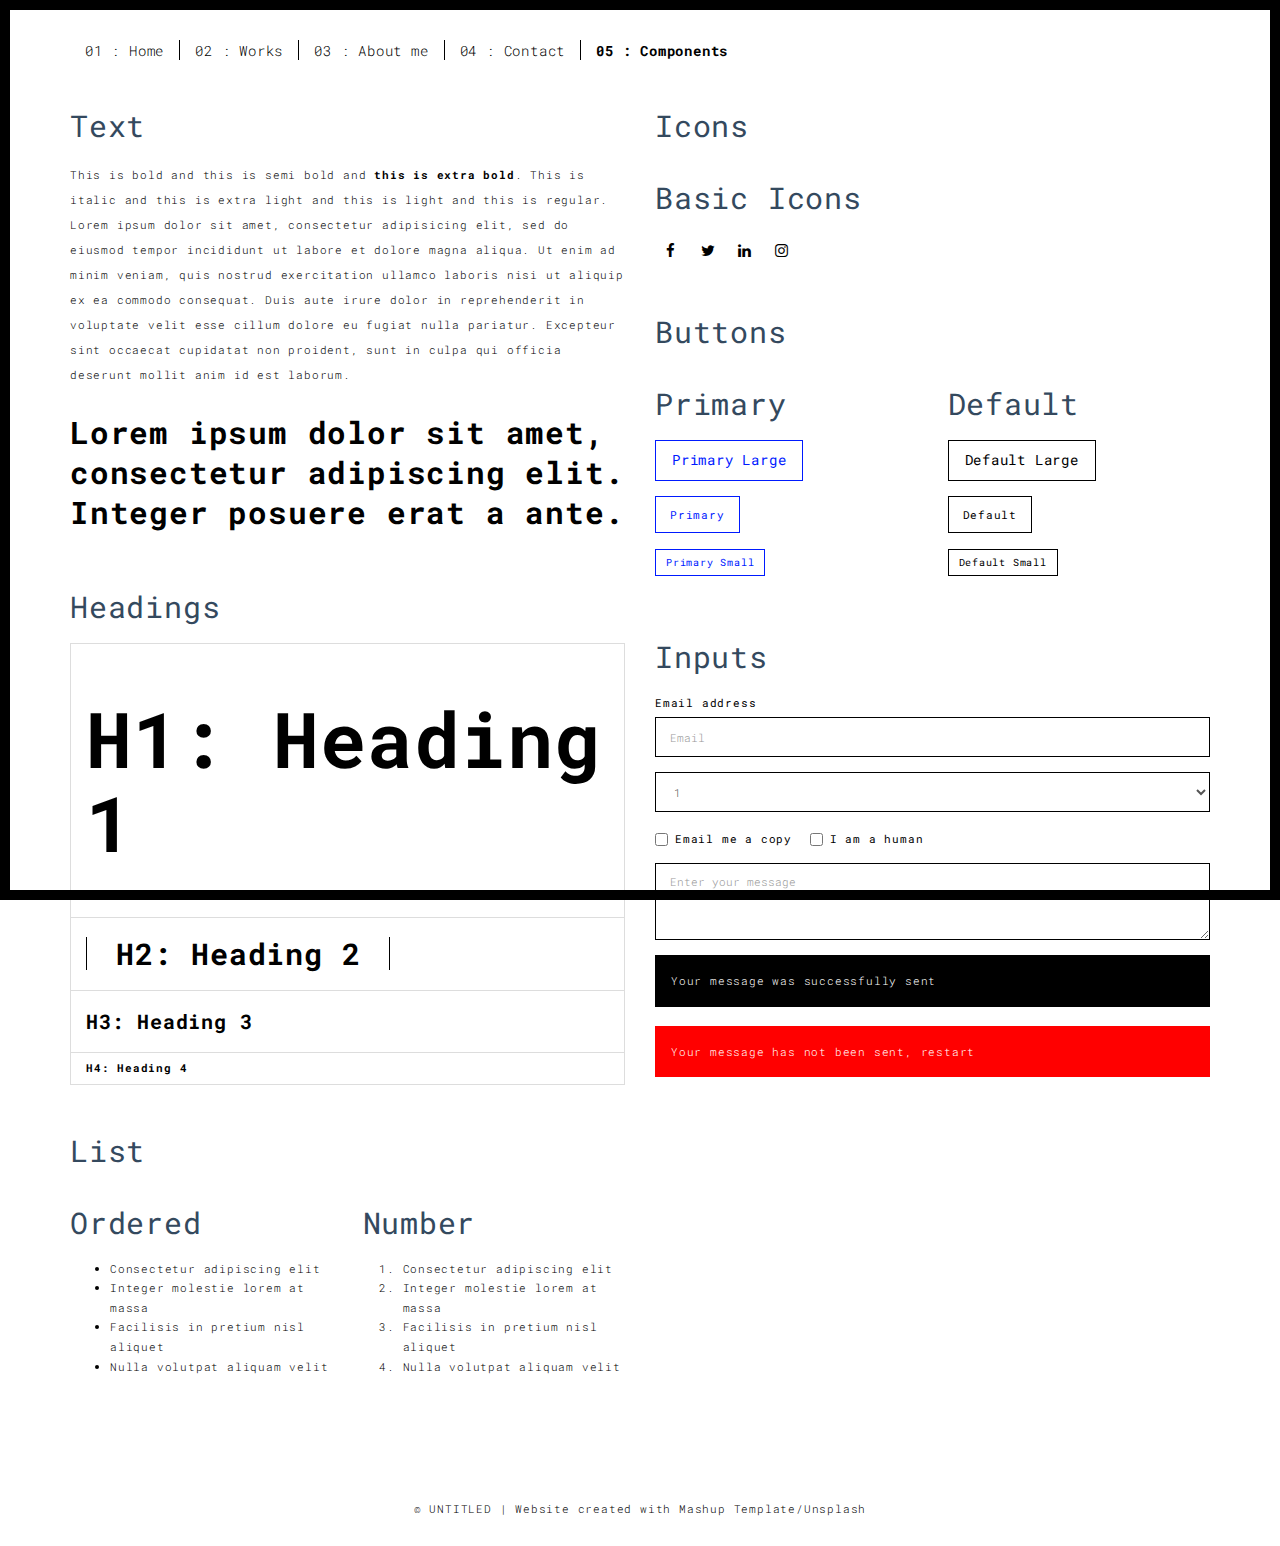
<file: components.html>
<!DOCTYPE html>
<html lang="en">

<head>
  <meta charset="UTF-8">
  <meta content="IE=edge" http-equiv="X-UA-Compatible">
  <meta content="width=device-width,initial-scale=1" name="viewport">
  <meta content="description" name="description">
  <meta name="google" content="notranslate" />
  <meta content="Mashup templates have been developped by Orson.io team" name="author">

  <!-- Disable tap highlight on IE -->
  <meta name="msapplication-tap-highlight" content="no">
  
  <link rel="apple-touch-icon" sizes="180x180" href="./assets/apple-icon-180x180.png">
  <link href="./assets/favicon.ico" rel="icon">

  <title>Title page</title>  

<link href="./main.3f6952e4.css" rel="stylesheet"></head>

<body class="">
<div id="site-border-left"></div>
<div id="site-border-right"></div>
<div id="site-border-top"></div>
<div id="site-border-bottom"></div>
 <!-- Add your content of header -->
<header>
  <nav class="navbar  navbar-fixed-top navbar-default">
    <div class="container">
        <button type="button" class="navbar-toggle collapsed" data-toggle="collapse" data-target="#navbar-collapse" aria-expanded="false">
          <span class="sr-only">Toggle navigation</span>
          <span class="icon-bar"></span>
          <span class="icon-bar"></span>
          <span class="icon-bar"></span>
        </button>

      <div class="collapse navbar-collapse" id="navbar-collapse">
        <ul class="nav navbar-nav ">
          <li><a href="./index.html" title="">01 : Home</a></li>
          <li><a href="./works.html" title="">02 : Works</a></li>
          <li><a href="./about.html" title="">03 : About me</a></li>
          <li><a href="./contact.html" title="">04 : Contact</a></li>
          <li><a href="./components.html" title="">05 : Components</a></li>
        </ul>


      </div> 
    </div>
  </nav>
</header>

<div class="section-container">
  
<!-- Add your site or app content here -->
  <div class="container">
    <div class="row">
      <div class="col-xs-12 col-md-6">

        <div class="template-example">
          <h2 class="template-title-example">Text</h2>
          <p>This is bold and this is semi bold and <b>this is extra bold</b>. This is italic and this is extra light and this is light
          and this is regular. Lorem ipsum dolor sit amet, consectetur adipisicing elit, sed do eiusmod
          tempor incididunt ut labore et dolore magna aliqua. Ut enim ad minim veniam,
          quis nostrud exercitation ullamco laboris nisi ut aliquip ex ea commodo
          consequat. Duis aute irure dolor in reprehenderit in voluptate velit esse
          cillum dolore eu fugiat nulla pariatur. Excepteur sint occaecat cupidatat non
          proident, sunt in culpa qui officia deserunt mollit anim id est laborum.

          <blockquote>
            <p>Lorem ipsum dolor sit amet, consectetur adipiscing elit. Integer posuere erat a ante.</p>
          </blockquote>
          
          </p>
        </div>

        <div class="template-example">
          <h2 class="template-title-example">Headings</h2>
          
          <table class="table table-bordered">
            <tr><td><h1>H1: Heading 1</h1></td></tr>
            <tr><td><h2>H2: Heading 2</h2></td></tr>
            <tr><td><h3>H3: Heading 3</h3></td></tr>
            <tr><td><h4>H4: Heading 4</h4></td></tr>
          </table>
          
        </div>

        
        <div class="template-example">
          <h2 class="template-title-example">List</h2>
          <div class="row">
            <div class="col-md-6">
              <h3 class="template-title-example">Ordered</h3>
              <ul>
                <li>Consectetur adipiscing elit</li>
                <li>Integer molestie lorem at massa</li>
                <li>Facilisis in pretium nisl aliquet</li>
                <li>Nulla volutpat aliquam velit</li>
              </ul>
            </div>
            <div class="col-md-6">
              <h3 class="template-title-example">Number</h3>
              <ol>
                <li>Consectetur adipiscing elit</li>
                <li>Integer molestie lorem at massa</li>
                <li>Facilisis in pretium nisl aliquet</li>
                <li>Nulla volutpat aliquam velit</li>
              </ol>
            </div>
          </div>
        </div>
        
      </div>

      <div class="col-xs-12 col-md-6">
        <div class="template-example">
          <h2 class="template-title-example">Icons</h2>
          
          <div class="row">
            
            <div class="col-md-6">
               <h3 class="template-title-example">Basic Icons</h2>
                <ul class="list-icons">
                  <li>
                    <span class="fa-icon">
                      <i class="fa fa-facebook"></i>
                    </span>
                  </li>
                  <li>
                    <span class="fa-icon">
                      <i class="fa fa-twitter"></i>
                    </span>
                  </li>
                  <li>
                    <span class="fa-icon">
                      <i class="fa fa-linkedin"></i>
                    </span>
                  </li>
                  <li>
                    <span class="fa-icon">
                      <i class="fa fa-instagram"></i>
                    </span>
                  </li>
                </ul>
            </div>

          </div>


          


        </div>

        <div class="template-example">
          <h2 class="template-title-example">Buttons</h2>
          <div class="row">
            <div class="col-md-6">
              <h3 class="template-title-example">Primary</h2>
              <div class="row">
                  <div class="col-md-6">
                  <p><a href="" class="btn btn-primary btn-lg">Primary Large</a></p>
                  <p><a href="" class="btn btn-primary">Primary </a></p>
                  <p><a href="" class="btn btn-primary btn-sm">Primary Small</a></p>
                </div>
              </div>

              
            </div>

            <div class="col-md-6">
              <h3 class="template-title-example">Default</h2>
              <div class="row">
                  <div class="col-md-6">
                  <p><a href="" class="btn btn-default btn-lg">Default Large</a></p>
                  <p><a href="" class="btn btn-default">Default </a></p>
                  <p><a href="" class="btn btn-default btn-sm">Default Small</a></p>
                </div>
              </div>

            </div>
          </div>
        </div>
        
        <div class="template-example">
          <h2 class="template-title-example">Inputs</h2>

            <div class="form-group">
              <label for="exampleInputEmail1">Email address</label>
              <input type="email" class="form-control" id="exampleInputEmail1" placeholder="Email">
            </div>

            <div class="form-group">
              <select class="form-control">
                <option>1</option>
                <option>2</option>
                <option>3</option>
                <option>4</option>
                <option>5</option>
              </select>
            </div>

            <div class="form-group">
              <label class="checkbox-inline">
                <input 
                type="checkbox" id="inlineCheckbox1" value="option1"> Email me a copy
              </label>
              <label class="checkbox-inline">
                <input type="checkbox" id="inlineCheckbox2" value="option2"> I am a human
              </label>
            </div>

            <div class="form-group">
              <textarea class="form-control" rows="3" placeholder="Enter your message"></textarea>
            </div>
            
            <div class="alert alert-success" role="alert">Your message was successfully sent</div>
            <div class="alert alert-danger" role="alert">Your message has not been sent, restart</div>
        </div>




      </div>
    </div>
  </div>
</div>

<footer class="footer-container text-center">
  <div class="container">
    <div class="row">
      <div class="col-xs-12">
        <p>© UNTITLED | Website created with <a href="http://www.mashup-template.com/" title="Create website with free html template">Mashup Template</a>/<a href="https://www.unsplash.com/" title="Beautiful Free Images">Unsplash</a></p>
      </div>
    </div>
  </div>
</footer>

<script>
  document.addEventListener("DOMContentLoaded", function (event) {
     navActivePage();
  });
</script>

<!-- Google Analytics: change UA-XXXXX-X to be your site's ID 

<script>
  (function (i, s, o, g, r, a, m) {
    i['GoogleAnalyticsObject'] = r; i[r] = i[r] || function () {
      (i[r].q = i[r].q || []).push(arguments)
    }, i[r].l = 1 * new Date(); a = s.createElement(o),
      m = s.getElementsByTagName(o)[0]; a.async = 1; a.src = g; m.parentNode.insertBefore(a, m)
  })(window, document, 'script', '//www.google-analytics.com/analytics.js', 'ga');
  ga('create', 'UA-XXXXX-X', 'auto');
  ga('send', 'pageview');
</script>

--> <script type="text/javascript" src="./main.70a66962.js"></script></body>

</html>
</file>
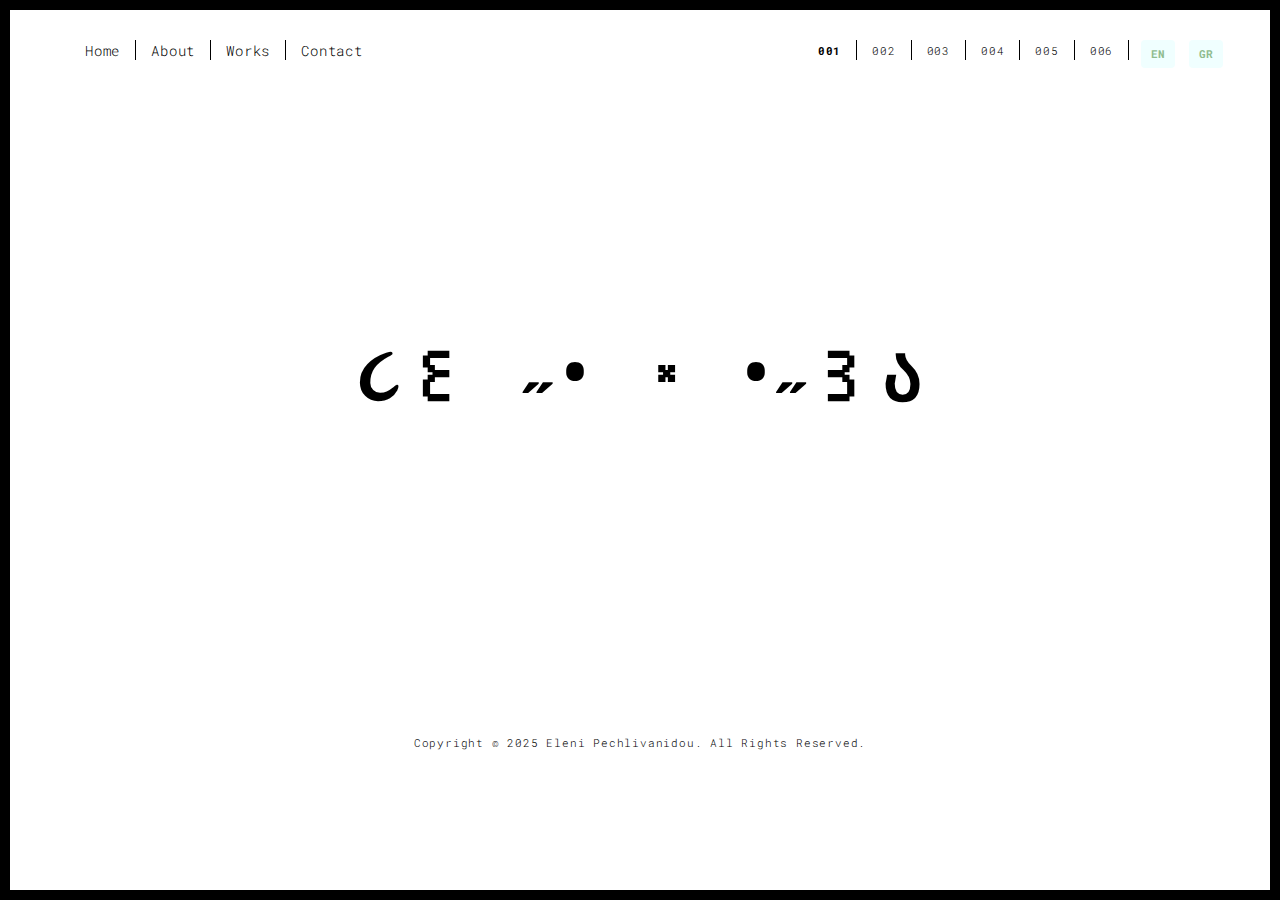
<file: work.html>
<!DOCTYPE html>
<html lang="en">

<head>
    <meta charset="UTF-8">
    <meta content="IE=edge" http-equiv="X-UA-Compatible">
    <meta content="width=device-width,initial-scale=1" name="viewport">
    <meta content="description" name="description">
    <meta name="google" content="notranslate" />

    <!-- Disable tap highlight on IE -->
    <meta name="msapplication-tap-highlight" content="no">

    <link rel="apple-touch-icon" sizes="180x180" href="./assets/apple-icon-180x180.png">
    <link href="./assets/favicon.ico" rel="icon">
    <style>
        .lang {
            display: none;
        }

        body.lang-en .lang-en {
            display: inline;
        }

        body.lang-el .lang-el {
            display: inline;
        }

        h1 .lang-el,
        h2 .lang-el,
        h3 .lang-el,
        h4 .lang-el,
        h5 .lang-el,
        h6 .lang-el {
            font-family: 'Roboto', Arial, sans-serif;
        }


        #lang-switcher-nav button {
            color: darkseagreen;
            background: azure;
            border: none;
            margin: 0 2px;
            padding: 4px 10px;
            border-radius: 4px;
            cursor: pointer;
            font-weight: bold;
            font-size: 1em;
            transition: background 0.2s;
        }

            #lang-switcher-nav button:hover, #lang-switcher-nav button:focus {
                background: rgb(224, 235, 224);
            }

        .center-container {
            display: flex;
            justify-content: center;
            align-items: center;
            min-height: 80vh; /* vertical space */
        }

        .h1 {
            font-size: 1em;
        }
    </style>

    <title>Just Wait!</title>

    <link href="./main.3f6952e4.css" rel="stylesheet">
</head>

<!-- Google tag (gtag.js) -->
<script async src="https://www.googletagmanager.com/gtag/js?id=G-MYB6NJ0YQ4"></script>
<script>
    window.dataLayer = window.dataLayer || [];
    function gtag() { dataLayer.push(arguments); }
    gtag('js', new Date());

    gtag('config', 'G-MYB6NJ0YQ4');
</script>

<body class="lang-en">
    <div id="site-border-left"></div>
    <div id="site-border-right"></div>
    <div id="site-border-top"></div>
    <div id="site-border-bottom"></div>

    <header>
        <nav class="navbar  navbar-fixed-top navbar-default">
            <div class="container">
                <button type="button" class="navbar-toggle collapsed" data-toggle="collapse" data-target="#navbar-collapse" aria-expanded="false">
                    <span class="sr-only">Toggle navigation</span>
                    <span class="icon-bar"></span>
                    <span class="icon-bar"></span>
                    <span class="icon-bar"></span>
                </button>

                <div class="collapse navbar-collapse" id="navbar-collapse">
                    <ul class="nav navbar-nav ">
                        <li><a href="./index.html" title=""><span class="lang lang-en">Home</span><span class="lang lang-el">Αρχική</span></a></li>
                        <li><a href="./about.html" title=""><span class="lang lang-en">About</span><span class="lang lang-el">Σχετικά</span></a></li>
                        <li><a href="./works.html" title=""><span class="lang lang-en">Works</span><span class="lang lang-el">Έργα</span></a></li>
                        <li><a href="./contact.html" title=""><span class="lang lang-en">Contact</span><span class="lang lang-el">Επικοινωνία</span></a></li>
                    </ul>
                    <ul class="nav navbar-nav navbar-right navbar-small visible-md visible-lg" style="display: flex; align-items: center;">
                        <li><a href="./work-photography.html" title="" class="active">001</a></li>
                        <li><a href="./work-video.html" title="">002</a></li>
                        <li><a href="./index.html" title="">003</a></li>
                        <li><a href="./index.html" title="">004</a></li>
                        <li><a href="./index.html" title="">005</a></li>
                        <li><a href="./contact.html" title="">006</a></li>
                        <li id="lang-switcher-nav" style="padding-left:10px;">
                            <button onclick="setLang('en')" style="margin-right:4px;">EN</button>
                            <button onclick="setLang('el')">GR</button>
                        </li>
                    </ul>
                </div>
            </div>
        </nav>
    </header>

    <main>
        <div class="container">
            <div class="row">
                <div class="center-container">
                    <h1 class="text-center">૮꒰ ˶• ༝ •˶꒱ა </h1>
                </div>
            </div>
        </div>
        <footer class="footer-container text-center">
            <div class="container">
                <div class="row">
                    <div class="col-xs-12">
                        <p>
                            <span class="lang lang-en">Copyright © 2025 Eleni Pechlivanidou. All Rights Reserved. </span>
                            <span class="lang lang-el">Copyright © 2025 Ελένη Πεχλιβανίδου. Με την επιφύλαξη παντός δικαιώματος.</span>
                        </p>
                    </div>
                </div>
            </div>
        </footer>

        <script>
            function setLang(lang) {
                document.body.classList.remove('lang-en', 'lang-el');
                document.body.classList.add('lang-' + lang);
                localStorage.setItem('site-lang', lang);
            }
            document.addEventListener("DOMContentLoaded", function () {
                var lang = localStorage.getItem('site-lang') || 'en';
                setLang(lang);
            });
        </script>
        <script type="text/javascript" src="./main.70a66962.js"></script>
</body>

</html>
</file>
<file: main.3f6952e4.css>
@import url(https://fonts.googleapis.com/css?family=Roboto:900|Roboto+Mono:300,400,700);@import url(https://maxcdn.bootstrapcdn.com/font-awesome/4.7.0/css/font-awesome.min.css);/*!
 * Bootstrap v3.3.7 (http://getbootstrap.com)
 * Copyright 2011-2016 Twitter, Inc.
 * Licensed under MIT (https://github.com/twbs/bootstrap/blob/master/LICENSE)
 */
/*! normalize.css v3.0.3 | MIT License | github.com/necolas/normalize.css */html{font-family:sans-serif;-ms-text-size-adjust:100%;-webkit-text-size-adjust:100%}body{margin:0}article,aside,details,figcaption,figure,footer,header,hgroup,main,menu,nav,section,summary{display:block}audio,canvas,progress,video{display:inline-block;vertical-align:baseline}audio:not([controls]){display:none;height:0}[hidden],template{display:none}a{background-color:transparent}a:active,a:hover{outline:0}abbr[title]{border-bottom:1px dotted}b,strong{font-weight:700}dfn{font-style:italic}h1{font-size:2em;margin:.67em 0}mark{background:#ff0;color:#000}small{font-size:80%}sub,sup{font-size:75%;line-height:0;position:relative;vertical-align:baseline}sup{top:-.5em}sub{bottom:-.25em}img{border:0}svg:not(:root){overflow:hidden}figure{margin:1em 40px}hr{box-sizing:content-box;height:0}pre{overflow:auto}code,kbd,pre,samp{font-family:monospace,monospace;font-size:1em}button,input,optgroup,select,textarea{color:white;font:inherit;margin:0}button{overflow:visible}button,select{text-transform:none}button,html input[type=button],input[type=reset],input[type=submit]{-webkit-appearance:button;cursor:pointer}button[disabled],html input[disabled]{cursor:default}button::-moz-focus-inner,input::-moz-focus-inner{border:0;padding:0}input{line-height:normal}input[type=checkbox],input[type=radio]{box-sizing:border-box;padding:0}input[type=number]::-webkit-inner-spin-button,input[type=number]::-webkit-outer-spin-button{height:auto}input[type=search]{-webkit-appearance:textfield;box-sizing:content-box}input[type=search]::-webkit-search-cancel-button,input[type=search]::-webkit-search-decoration{-webkit-appearance:none}fieldset{border:1px solid silver;margin:0 2px;padding:.35em .625em .75em}textarea{overflow:auto}optgroup{font-weight:700}table{border-collapse:collapse;border-spacing:0}td,th{padding:0}

/*! Source: https://github.com/h5bp/html5-boilerplate/blob/master/src/css/main.css */@media print{*,:after,:before{background:transparent!important;color:#000!important;box-shadow:none!important;text-shadow:none!important}a,a:visited{text-decoration:underline}a[href]:after{content:" (" attr(href) ")"}abbr[title]:after{content:" (" attr(title) ")"}a[href^="#"]:after,a[href^="javascript:"]:after{content:""}blockquote,pre{border:1px solid #999;page-break-inside:avoid}thead{display:table-header-group}img,tr{page-break-inside:avoid}img{max-width:100%!important}h2,h3,p{orphans:3;widows:3}h2,h3{page-break-after:avoid}.navbar{display:none}.btn>.caret,.dropup>.btn>.caret{border-top-color:#000!important}.label{border:1px solid #000}.table{border-collapse:collapse!important}.table td,.table th{background-color:#fff!important}.table-bordered td,.table-bordered th{border:1px solid #ddd!important}}*,:after,:before{-webkit-box-sizing:border-box;-moz-box-sizing:border-box;box-sizing:border-box}html{font-size:10px;-webkit-tap-highlight-color:transparent}body{font-family:Roboto Mono,Helvetica,Arial,sans-serif;font-size:11px;line-height:1.78;color:#000;background-color:#fff}button,input,select,textarea{font-family:inherit;font-size:inherit;line-height:inherit}a{color:#001aff;text-decoration:none}a:focus,a:hover{color:#0012b3;text-decoration:underline}a:focus{outline:5px auto -webkit-focus-ring-color;outline-offset:-2px}figure{margin:0}img{vertical-align:middle}.img-responsive{display:block;max-width:100%;height:auto}.img-rounded{border-radius:0}.img-thumbnail{padding:4px;line-height:1.78;background-color:#fff;border:1px solid #ddd;border-radius:0;-webkit-transition:all .2s ease-in-out;-o-transition:all .2s ease-in-out;transition:all .2s ease-in-out;display:inline-block;max-width:100%;height:auto}.img-circle{border-radius:50%}hr{margin-top:19px;margin-bottom:19px;border:0;border-top:1px solid #eee}.sr-only{position:absolute;width:1px;height:1px;margin:-1px;padding:0;overflow:hidden;clip:rect(0,0,0,0);border:0}.sr-only-focusable:active,.sr-only-focusable:focus{position:static;width:auto;height:auto;margin:0;overflow:visible;clip:auto}[role=button]{cursor:pointer}.h1,.h2,.h3,.h4,.h5,.h6,h1,h2,h3,h4,h5,h6{font-family:Roboto Mono,Helvetica,Arial,sans-serif;font-weight:700;line-height:1.1;color:#000}.h1 .small,.h1 small,.h2 .small,.h2 small,.h3 .small,.h3 small,.h4 .small,.h4 small,.h5 .small,.h5 small,.h6 .small,.h6 small,h1 .small,h1 small,h2 .small,h2 small,h3 .small,h3 small,h4 .small,h4 small,h5 .small,h5 small,h6 .small,h6 small{font-weight:400;line-height:1;color:#777}.h1,.h2,.h3,h1,h2,h3{margin-top:19px;margin-bottom:9.5px}.h1 .small,.h1 small,.h2 .small,.h2 small,.h3 .small,.h3 small,h1 .small,h1 small,h2 .small,h2 small,h3 .small,h3 small{font-size:65%}.h4,.h5,.h6,h4,h5,h6{margin-top:9.5px;margin-bottom:9.5px}.h4 .small,.h4 small,.h5 .small,.h5 small,.h6 .small,.h6 small,h4 .small,h4 small,h5 .small,h5 small,h6 .small,h6 small{font-size:75%}.h1,h1{font-size:70px}.h2,h2{font-size:30px}.h3,h3{font-size:20px}.h4,.h5,h4,h5{font-size:11px}.h6,h6{font-size:10px}p{margin:0 0 9.5px}.lead{margin-bottom:19px;font-size:12px;font-weight:300;line-height:1.4}@media (min-width:768px){.lead{font-size:16.5px}}.small,small{font-size:90%}.mark,mark{background-color:#fcf8e3;padding:.2em}.text-left{text-align:left}.text-right{text-align:right}.text-center{text-align:center}.text-justify{text-align:justify}.text-nowrap{white-space:nowrap}.text-lowercase{text-transform:lowercase}.initialism,.text-uppercase{text-transform:uppercase}.text-capitalize{text-transform:capitalize}.text-muted{color:#777}.text-primary{color:#001aff}a.text-primary:focus,a.text-primary:hover{color:#0015cc}.text-success{color:#fff}a.text-success:focus,a.text-success:hover{color:#e6e6e6}.text-info{color:#31708f}a.text-info:focus,a.text-info:hover{color:#245269}.text-warning{color:#8a6d3b}a.text-warning:focus,a.text-warning:hover{color:#66512c}.text-danger{color:#fff}a.text-danger:focus,a.text-danger:hover{color:#e6e6e6}.bg-primary{color:#fff;background-color:#001aff}a.bg-primary:focus,a.bg-primary:hover{background-color:#0015cc}.bg-success,a.bg-success:focus,a.bg-success:hover{background-color:#000}.bg-info{background-color:#d9edf7}a.bg-info:focus,a.bg-info:hover{background-color:#afd9ee}.bg-warning{background-color:#fcf8e3}a.bg-warning:focus,a.bg-warning:hover{background-color:#f7ecb5}.bg-danger{background-color:red}a.bg-danger:focus,a.bg-danger:hover{background-color:#c00}.page-header{padding-bottom:8.5px;margin:38px 0 19px;border-bottom:1px solid #eee}ol,ul{margin-top:0;margin-bottom:9.5px}ol ol,ol ul,ul ol,ul ul{margin-bottom:0}.list-inline,.list-unstyled{padding-left:0;list-style:none}.list-inline{margin-left:-5px}.list-inline>li{display:inline-block;padding-left:5px;padding-right:5px}dl{margin-top:0;margin-bottom:19px}dd,dt{line-height:1.78}dt{font-weight:700}dd{margin-left:0}.dl-horizontal dd:after,.dl-horizontal dd:before{content:" ";display:table}.dl-horizontal dd:after{clear:both}@media (min-width:768px){.dl-horizontal dt{float:left;width:160px;clear:left;text-align:right;overflow:hidden;text-overflow:ellipsis;white-space:nowrap}.dl-horizontal dd{margin-left:180px}}abbr[data-original-title],abbr[title]{cursor:help;border-bottom:1px dotted #777}.initialism{font-size:90%}blockquote{padding:9.5px 19px;margin:0 0 19px;font-size:13.75px;border-left:5px solid #eee}blockquote ol:last-child,blockquote p:last-child,blockquote ul:last-child{margin-bottom:0}blockquote .small,blockquote footer,blockquote small{display:block;font-size:80%;line-height:1.78;color:#777}blockquote .small:before,blockquote footer:before,blockquote small:before{content:"\2014   \A0"}.blockquote-reverse,blockquote.pull-right{padding-right:15px;padding-left:0;border-right:5px solid #eee;border-left:0;text-align:right}.blockquote-reverse .small:before,.blockquote-reverse footer:before,.blockquote-reverse small:before,blockquote.pull-right .small:before,blockquote.pull-right footer:before,blockquote.pull-right small:before{content:""}.blockquote-reverse .small:after,.blockquote-reverse footer:after,.blockquote-reverse small:after,blockquote.pull-right .small:after,blockquote.pull-right footer:after,blockquote.pull-right small:after{content:"\A0   \2014"}address{margin-bottom:19px;font-style:normal;line-height:1.78}code,kbd,pre,samp{font-family:Menlo,Monaco,Consolas,Courier New,monospace}code{color:#c7254e;background-color:#f9f2f4}code,kbd{padding:2px 4px;font-size:90%;border-radius:0}kbd{color:#fff;background-color:#333;box-shadow:inset 0 -1px 0 rgba(0,0,0,.25)}kbd kbd{padding:0;font-size:100%;font-weight:700;box-shadow:none}pre{display:block;padding:9px;margin:0 0 9.5px;font-size:10px;line-height:1.78;word-break:break-all;word-wrap:break-word;color:#333;background-color:#f5f5f5;border:1px solid #ccc;border-radius:0}pre code{padding:0;font-size:inherit;color:inherit;white-space:pre-wrap;background-color:transparent;border-radius:0}.pre-scrollable{max-height:340px;overflow-y:scroll}.container{margin-right:auto;margin-left:auto;padding-left:15px;padding-right:15px}.container:after,.container:before{content:" ";display:table}.container:after{clear:both}@media (min-width:768px){.container{width:750px}}@media (min-width:992px){.container{width:970px}}@media (min-width:1200px){.container{width:1170px}}.container-fluid{margin-right:auto;margin-left:auto;padding-left:15px;padding-right:15px}.container-fluid:after,.container-fluid:before{content:" ";display:table}.container-fluid:after{clear:both}.row{margin-left:-15px;margin-right:-15px}.row:after,.row:before{content:" ";display:table}.row:after{clear:both}.col-lg-1,.col-lg-2,.col-lg-3,.col-lg-4,.col-lg-5,.col-lg-6,.col-lg-7,.col-lg-8,.col-lg-9,.col-lg-10,.col-lg-11,.col-lg-12,.col-md-1,.col-md-2,.col-md-3,.col-md-4,.col-md-5,.col-md-6,.col-md-7,.col-md-8,.col-md-9,.col-md-10,.col-md-11,.col-md-12,.col-sm-1,.col-sm-2,.col-sm-3,.col-sm-4,.col-sm-5,.col-sm-6,.col-sm-7,.col-sm-8,.col-sm-9,.col-sm-10,.col-sm-11,.col-sm-12,.col-xs-1,.col-xs-2,.col-xs-3,.col-xs-4,.col-xs-5,.col-xs-6,.col-xs-7,.col-xs-8,.col-xs-9,.col-xs-10,.col-xs-11,.col-xs-12{position:relative;min-height:1px;padding-left:15px;padding-right:15px}.col-xs-1,.col-xs-2,.col-xs-3,.col-xs-4,.col-xs-5,.col-xs-6,.col-xs-7,.col-xs-8,.col-xs-9,.col-xs-10,.col-xs-11,.col-xs-12{float:left}.col-xs-1{width:8.33333%}.col-xs-2{width:16.66667%}.col-xs-3{width:25%}.col-xs-4{width:33.33333%}.col-xs-5{width:41.66667%}.col-xs-6{width:50%}.col-xs-7{width:58.33333%}.col-xs-8{width:66.66667%}.col-xs-9{width:75%}.col-xs-10{width:83.33333%}.col-xs-11{width:91.66667%}.col-xs-12{width:100%}.col-xs-pull-0{right:auto}.col-xs-pull-1{right:8.33333%}.col-xs-pull-2{right:16.66667%}.col-xs-pull-3{right:25%}.col-xs-pull-4{right:33.33333%}.col-xs-pull-5{right:41.66667%}.col-xs-pull-6{right:50%}.col-xs-pull-7{right:58.33333%}.col-xs-pull-8{right:66.66667%}.col-xs-pull-9{right:75%}.col-xs-pull-10{right:83.33333%}.col-xs-pull-11{right:91.66667%}.col-xs-pull-12{right:100%}.col-xs-push-0{left:auto}.col-xs-push-1{left:8.33333%}.col-xs-push-2{left:16.66667%}.col-xs-push-3{left:25%}.col-xs-push-4{left:33.33333%}.col-xs-push-5{left:41.66667%}.col-xs-push-6{left:50%}.col-xs-push-7{left:58.33333%}.col-xs-push-8{left:66.66667%}.col-xs-push-9{left:75%}.col-xs-push-10{left:83.33333%}.col-xs-push-11{left:91.66667%}.col-xs-push-12{left:100%}.col-xs-offset-0{margin-left:0}.col-xs-offset-1{margin-left:8.33333%}.col-xs-offset-2{margin-left:16.66667%}.col-xs-offset-3{margin-left:25%}.col-xs-offset-4{margin-left:33.33333%}.col-xs-offset-5{margin-left:41.66667%}.col-xs-offset-6{margin-left:50%}.col-xs-offset-7{margin-left:58.33333%}.col-xs-offset-8{margin-left:66.66667%}.col-xs-offset-9{margin-left:75%}.col-xs-offset-10{margin-left:83.33333%}.col-xs-offset-11{margin-left:91.66667%}.col-xs-offset-12{margin-left:100%}@media (min-width:768px){.col-sm-1,.col-sm-2,.col-sm-3,.col-sm-4,.col-sm-5,.col-sm-6,.col-sm-7,.col-sm-8,.col-sm-9,.col-sm-10,.col-sm-11,.col-sm-12{float:left}.col-sm-1{width:8.33333%}.col-sm-2{width:16.66667%}.col-sm-3{width:25%}.col-sm-4{width:33.33333%}.col-sm-5{width:41.66667%}.col-sm-6{width:50%}.col-sm-7{width:58.33333%}.col-sm-8{width:66.66667%}.col-sm-9{width:75%}.col-sm-10{width:83.33333%}.col-sm-11{width:91.66667%}.col-sm-12{width:100%}.col-sm-pull-0{right:auto}.col-sm-pull-1{right:8.33333%}.col-sm-pull-2{right:16.66667%}.col-sm-pull-3{right:25%}.col-sm-pull-4{right:33.33333%}.col-sm-pull-5{right:41.66667%}.col-sm-pull-6{right:50%}.col-sm-pull-7{right:58.33333%}.col-sm-pull-8{right:66.66667%}.col-sm-pull-9{right:75%}.col-sm-pull-10{right:83.33333%}.col-sm-pull-11{right:91.66667%}.col-sm-pull-12{right:100%}.col-sm-push-0{left:auto}.col-sm-push-1{left:8.33333%}.col-sm-push-2{left:16.66667%}.col-sm-push-3{left:25%}.col-sm-push-4{left:33.33333%}.col-sm-push-5{left:41.66667%}.col-sm-push-6{left:50%}.col-sm-push-7{left:58.33333%}.col-sm-push-8{left:66.66667%}.col-sm-push-9{left:75%}.col-sm-push-10{left:83.33333%}.col-sm-push-11{left:91.66667%}.col-sm-push-12{left:100%}.col-sm-offset-0{margin-left:0}.col-sm-offset-1{margin-left:8.33333%}.col-sm-offset-2{margin-left:16.66667%}.col-sm-offset-3{margin-left:25%}.col-sm-offset-4{margin-left:33.33333%}.col-sm-offset-5{margin-left:41.66667%}.col-sm-offset-6{margin-left:50%}.col-sm-offset-7{margin-left:58.33333%}.col-sm-offset-8{margin-left:66.66667%}.col-sm-offset-9{margin-left:75%}.col-sm-offset-10{margin-left:83.33333%}.col-sm-offset-11{margin-left:91.66667%}.col-sm-offset-12{margin-left:100%}}@media (min-width:992px){.col-md-1,.col-md-2,.col-md-3,.col-md-4,.col-md-5,.col-md-6,.col-md-7,.col-md-8,.col-md-9,.col-md-10,.col-md-11,.col-md-12{float:left}.col-md-1{width:8.33333%}.col-md-2{width:16.66667%}.col-md-3{width:25%}.col-md-4{width:33.33333%}.col-md-5{width:41.66667%}.col-md-6{width:50%}.col-md-7{width:58.33333%}.col-md-8{width:66.66667%}.col-md-9{width:75%}.col-md-10{width:83.33333%}.col-md-11{width:91.66667%}.col-md-12{width:100%}.col-md-pull-0{right:auto}.col-md-pull-1{right:8.33333%}.col-md-pull-2{right:16.66667%}.col-md-pull-3{right:25%}.col-md-pull-4{right:33.33333%}.col-md-pull-5{right:41.66667%}.col-md-pull-6{right:50%}.col-md-pull-7{right:58.33333%}.col-md-pull-8{right:66.66667%}.col-md-pull-9{right:75%}.col-md-pull-10{right:83.33333%}.col-md-pull-11{right:91.66667%}.col-md-pull-12{right:100%}.col-md-push-0{left:auto}.col-md-push-1{left:8.33333%}.col-md-push-2{left:16.66667%}.col-md-push-3{left:25%}.col-md-push-4{left:33.33333%}.col-md-push-5{left:41.66667%}.col-md-push-6{left:50%}.col-md-push-7{left:58.33333%}.col-md-push-8{left:66.66667%}.col-md-push-9{left:75%}.col-md-push-10{left:83.33333%}.col-md-push-11{left:91.66667%}.col-md-push-12{left:100%}.col-md-offset-0{margin-left:0}.col-md-offset-1{margin-left:8.33333%}.col-md-offset-2{margin-left:16.66667%}.col-md-offset-3{margin-left:25%}.col-md-offset-4{margin-left:33.33333%}.col-md-offset-5{margin-left:41.66667%}.col-md-offset-6{margin-left:50%}.col-md-offset-7{margin-left:58.33333%}.col-md-offset-8{margin-left:66.66667%}.col-md-offset-9{margin-left:75%}.col-md-offset-10{margin-left:83.33333%}.col-md-offset-11{margin-left:91.66667%}.col-md-offset-12{margin-left:100%}}@media (min-width:1200px){.col-lg-1,.col-lg-2,.col-lg-3,.col-lg-4,.col-lg-5,.col-lg-6,.col-lg-7,.col-lg-8,.col-lg-9,.col-lg-10,.col-lg-11,.col-lg-12{float:left}.col-lg-1{width:8.33333%}.col-lg-2{width:16.66667%}.col-lg-3{width:25%}.col-lg-4{width:33.33333%}.col-lg-5{width:41.66667%}.col-lg-6{width:50%}.col-lg-7{width:58.33333%}.col-lg-8{width:66.66667%}.col-lg-9{width:75%}.col-lg-10{width:83.33333%}.col-lg-11{width:91.66667%}.col-lg-12{width:100%}.col-lg-pull-0{right:auto}.col-lg-pull-1{right:8.33333%}.col-lg-pull-2{right:16.66667%}.col-lg-pull-3{right:25%}.col-lg-pull-4{right:33.33333%}.col-lg-pull-5{right:41.66667%}.col-lg-pull-6{right:50%}.col-lg-pull-7{right:58.33333%}.col-lg-pull-8{right:66.66667%}.col-lg-pull-9{right:75%}.col-lg-pull-10{right:83.33333%}.col-lg-pull-11{right:91.66667%}.col-lg-pull-12{right:100%}.col-lg-push-0{left:auto}.col-lg-push-1{left:8.33333%}.col-lg-push-2{left:16.66667%}.col-lg-push-3{left:25%}.col-lg-push-4{left:33.33333%}.col-lg-push-5{left:41.66667%}.col-lg-push-6{left:50%}.col-lg-push-7{left:58.33333%}.col-lg-push-8{left:66.66667%}.col-lg-push-9{left:75%}.col-lg-push-10{left:83.33333%}.col-lg-push-11{left:91.66667%}.col-lg-push-12{left:100%}.col-lg-offset-0{margin-left:0}.col-lg-offset-1{margin-left:8.33333%}.col-lg-offset-2{margin-left:16.66667%}.col-lg-offset-3{margin-left:25%}.col-lg-offset-4{margin-left:33.33333%}.col-lg-offset-5{margin-left:41.66667%}.col-lg-offset-6{margin-left:50%}.col-lg-offset-7{margin-left:58.33333%}.col-lg-offset-8{margin-left:66.66667%}.col-lg-offset-9{margin-left:75%}.col-lg-offset-10{margin-left:83.33333%}.col-lg-offset-11{margin-left:91.66667%}.col-lg-offset-12{margin-left:100%}}table{background-color:transparent}caption{padding-top:8px;padding-bottom:8px;color:#777}caption,th{text-align:left}.table{width:100%;max-width:100%;margin-bottom:19px}.table>tbody>tr>td,.table>tbody>tr>th,.table>tfoot>tr>td,.table>tfoot>tr>th,.table>thead>tr>td,.table>thead>tr>th{padding:8px;line-height:1.78;vertical-align:top;border-top:1px solid #ddd}.table>thead>tr>th{vertical-align:bottom;border-bottom:2px solid #ddd}.table>caption+thead>tr:first-child>td,.table>caption+thead>tr:first-child>th,.table>colgroup+thead>tr:first-child>td,.table>colgroup+thead>tr:first-child>th,.table>thead:first-child>tr:first-child>td,.table>thead:first-child>tr:first-child>th{border-top:0}.table>tbody+tbody{border-top:2px solid #ddd}.table .table{background-color:#fff}.table-condensed>tbody>tr>td,.table-condensed>tbody>tr>th,.table-condensed>tfoot>tr>td,.table-condensed>tfoot>tr>th,.table-condensed>thead>tr>td,.table-condensed>thead>tr>th{padding:5px}.table-bordered,.table-bordered>tbody>tr>td,.table-bordered>tbody>tr>th,.table-bordered>tfoot>tr>td,.table-bordered>tfoot>tr>th,.table-bordered>thead>tr>td,.table-bordered>thead>tr>th{border:1px solid #ddd}.table-bordered>thead>tr>td,.table-bordered>thead>tr>th{border-bottom-width:2px}.table-striped>tbody>tr:nth-of-type(odd){background-color:#f9f9f9}.table-hover>tbody>tr:hover{background-color:#f5f5f5}table col[class*=col-]{position:static;float:none;display:table-column}table td[class*=col-],table th[class*=col-]{position:static;float:none;display:table-cell}.table>tbody>tr.active>td,.table>tbody>tr.active>th,.table>tbody>tr>td.active,.table>tbody>tr>th.active,.table>tfoot>tr.active>td,.table>tfoot>tr.active>th,.table>tfoot>tr>td.active,.table>tfoot>tr>th.active,.table>thead>tr.active>td,.table>thead>tr.active>th,.table>thead>tr>td.active,.table>thead>tr>th.active{background-color:#f5f5f5}.table-hover>tbody>tr.active:hover>td,.table-hover>tbody>tr.active:hover>th,.table-hover>tbody>tr:hover>.active,.table-hover>tbody>tr>td.active:hover,.table-hover>tbody>tr>th.active:hover{background-color:#e8e8e8}.table-hover>tbody>tr.success:hover>td,.table-hover>tbody>tr.success:hover>th,.table-hover>tbody>tr:hover>.success,.table-hover>tbody>tr>td.success:hover,.table-hover>tbody>tr>th.success:hover,.table>tbody>tr.success>td,.table>tbody>tr.success>th,.table>tbody>tr>td.success,.table>tbody>tr>th.success,.table>tfoot>tr.success>td,.table>tfoot>tr.success>th,.table>tfoot>tr>td.success,.table>tfoot>tr>th.success,.table>thead>tr.success>td,.table>thead>tr.success>th,.table>thead>tr>td.success,.table>thead>tr>th.success{background-color:#000}.table>tbody>tr.info>td,.table>tbody>tr.info>th,.table>tbody>tr>td.info,.table>tbody>tr>th.info,.table>tfoot>tr.info>td,.table>tfoot>tr.info>th,.table>tfoot>tr>td.info,.table>tfoot>tr>th.info,.table>thead>tr.info>td,.table>thead>tr.info>th,.table>thead>tr>td.info,.table>thead>tr>th.info{background-color:#d9edf7}.table-hover>tbody>tr.info:hover>td,.table-hover>tbody>tr.info:hover>th,.table-hover>tbody>tr:hover>.info,.table-hover>tbody>tr>td.info:hover,.table-hover>tbody>tr>th.info:hover{background-color:#c4e3f3}.table>tbody>tr.warning>td,.table>tbody>tr.warning>th,.table>tbody>tr>td.warning,.table>tbody>tr>th.warning,.table>tfoot>tr.warning>td,.table>tfoot>tr.warning>th,.table>tfoot>tr>td.warning,.table>tfoot>tr>th.warning,.table>thead>tr.warning>td,.table>thead>tr.warning>th,.table>thead>tr>td.warning,.table>thead>tr>th.warning{background-color:#fcf8e3}.table-hover>tbody>tr.warning:hover>td,.table-hover>tbody>tr.warning:hover>th,.table-hover>tbody>tr:hover>.warning,.table-hover>tbody>tr>td.warning:hover,.table-hover>tbody>tr>th.warning:hover{background-color:#faf2cc}.table>tbody>tr.danger>td,.table>tbody>tr.danger>th,.table>tbody>tr>td.danger,.table>tbody>tr>th.danger,.table>tfoot>tr.danger>td,.table>tfoot>tr.danger>th,.table>tfoot>tr>td.danger,.table>tfoot>tr>th.danger,.table>thead>tr.danger>td,.table>thead>tr.danger>th,.table>thead>tr>td.danger,.table>thead>tr>th.danger{background-color:red}.table-hover>tbody>tr.danger:hover>td,.table-hover>tbody>tr.danger:hover>th,.table-hover>tbody>tr:hover>.danger,.table-hover>tbody>tr>td.danger:hover,.table-hover>tbody>tr>th.danger:hover{background-color:#e60000}.table-responsive{overflow-x:auto;min-height:.01%}@media screen and (max-width:767px){.table-responsive{width:100%;margin-bottom:14.25px;overflow-y:hidden;-ms-overflow-style:-ms-autohiding-scrollbar;border:1px solid #ddd}.table-responsive>.table{margin-bottom:0}.table-responsive>.table>tbody>tr>td,.table-responsive>.table>tbody>tr>th,.table-responsive>.table>tfoot>tr>td,.table-responsive>.table>tfoot>tr>th,.table-responsive>.table>thead>tr>td,.table-responsive>.table>thead>tr>th{white-space:nowrap}.table-responsive>.table-bordered{border:0}.table-responsive>.table-bordered>tbody>tr>td:first-child,.table-responsive>.table-bordered>tbody>tr>th:first-child,.table-responsive>.table-bordered>tfoot>tr>td:first-child,.table-responsive>.table-bordered>tfoot>tr>th:first-child,.table-responsive>.table-bordered>thead>tr>td:first-child,.table-responsive>.table-bordered>thead>tr>th:first-child{border-left:0}.table-responsive>.table-bordered>tbody>tr>td:last-child,.table-responsive>.table-bordered>tbody>tr>th:last-child,.table-responsive>.table-bordered>tfoot>tr>td:last-child,.table-responsive>.table-bordered>tfoot>tr>th:last-child,.table-responsive>.table-bordered>thead>tr>td:last-child,.table-responsive>.table-bordered>thead>tr>th:last-child{border-right:0}.table-responsive>.table-bordered>tbody>tr:last-child>td,.table-responsive>.table-bordered>tbody>tr:last-child>th,.table-responsive>.table-bordered>tfoot>tr:last-child>td,.table-responsive>.table-bordered>tfoot>tr:last-child>th{border-bottom:0}}fieldset{margin:0;min-width:0}fieldset,legend{padding:0;border:0}legend{display:block;width:100%;margin-bottom:19px;font-size:16.5px;line-height:inherit;color:#333;border-bottom:1px solid #e5e5e5}label{display:inline-block;max-width:100%;margin-bottom:5px;font-weight:700}input[type=search]{-webkit-box-sizing:border-box;-moz-box-sizing:border-box;box-sizing:border-box}input[type=checkbox],input[type=radio]{margin:4px 0 0;margin-top:1px\9;line-height:normal}input[type=file]{display:block}input[type=range]{display:block;width:100%}select[multiple],select[size]{height:auto}input[type=checkbox]:focus,input[type=file]:focus,input[type=radio]:focus{outline:5px auto -webkit-focus-ring-color;outline-offset:-2px}output{padding-top:9px}.form-control,output{display:block;font-size:11px;line-height:1.78;color:#555}.form-control{width:100%;height:40px;padding:8px 14px;background-color:#fff;background-image:none;border:1px solid #000;border-radius:0;-webkit-box-shadow:inset 0 1px 1px rgba(0,0,0,.075);box-shadow:inset 0 1px 1px rgba(0,0,0,.075);-webkit-transition:border-color .15s ease-in-out,box-shadow .15s ease-in-out;-o-transition:border-color ease-in-out .15s,box-shadow ease-in-out .15s;transition:border-color .15s ease-in-out,box-shadow .15s ease-in-out}.form-control:focus{border-color:#66afe9;-webkit-box-shadow:inset 0 1px 1px rgba(0,0,0,.075),0 0 8px rgba(102,175,233,.6);box-shadow:inset 0 1px 1px rgba(0,0,0,.075),0 0 8px rgba(102,175,233,.6)}.form-control::-moz-placeholder{color:#999;opacity:1}.form-control:-ms-input-placeholder{color:#999}.form-control::-webkit-input-placeholder{color:#999}.form-control::-ms-expand{border:0;background-color:transparent}.form-control[disabled],.form-control[readonly],fieldset[disabled] .form-control{background-color:#eee;opacity:1}.form-control[disabled],fieldset[disabled] .form-control{cursor:not-allowed}textarea.form-control{height:auto}input[type=search]{-webkit-appearance:none}@media screen and (-webkit-min-device-pixel-ratio:0){input[type=date].form-control,input[type=datetime-local].form-control,input[type=month].form-control,input[type=time].form-control{line-height:40px}.input-group-sm>.input-group-btn>input[type=date].btn,.input-group-sm>.input-group-btn>input[type=datetime-local].btn,.input-group-sm>.input-group-btn>input[type=month].btn,.input-group-sm>.input-group-btn>input[type=time].btn,.input-group-sm>input[type=date].form-control,.input-group-sm>input[type=date].input-group-addon,.input-group-sm>input[type=datetime-local].form-control,.input-group-sm>input[type=datetime-local].input-group-addon,.input-group-sm>input[type=month].form-control,.input-group-sm>input[type=month].input-group-addon,.input-group-sm>input[type=time].form-control,.input-group-sm>input[type=time].input-group-addon,.input-group-sm input[type=date],.input-group-sm input[type=datetime-local],.input-group-sm input[type=month],.input-group-sm input[type=time],input[type=date].input-sm,input[type=datetime-local].input-sm,input[type=month].input-sm,input[type=time].input-sm{line-height:27px}.input-group-lg>.input-group-btn>input[type=date].btn,.input-group-lg>.input-group-btn>input[type=datetime-local].btn,.input-group-lg>.input-group-btn>input[type=month].btn,.input-group-lg>.input-group-btn>input[type=time].btn,.input-group-lg>input[type=date].form-control,.input-group-lg>input[type=date].input-group-addon,.input-group-lg>input[type=datetime-local].form-control,.input-group-lg>input[type=datetime-local].input-group-addon,.input-group-lg>input[type=month].form-control,.input-group-lg>input[type=month].input-group-addon,.input-group-lg>input[type=time].form-control,.input-group-lg>input[type=time].input-group-addon,.input-group-lg input[type=date],.input-group-lg input[type=datetime-local],.input-group-lg input[type=month],.input-group-lg input[type=time],input[type=date].input-lg,input[type=datetime-local].input-lg,input[type=month].input-lg,input[type=time].input-lg{line-height:41px}}.form-group{margin-bottom:15px}.checkbox,.radio{position:relative;display:block;margin-top:10px;margin-bottom:10px}.checkbox label,.radio label{min-height:19px;padding-left:20px;margin-bottom:0;font-weight:400;cursor:pointer}.checkbox-inline input[type=checkbox],.checkbox input[type=checkbox],.radio-inline input[type=radio],.radio input[type=radio]{position:absolute;margin-left:-20px;margin-top:4px\9}.checkbox+.checkbox,.radio+.radio{margin-top:-5px}.checkbox-inline,.radio-inline{position:relative;display:inline-block;padding-left:20px;margin-bottom:0;vertical-align:middle;font-weight:400;cursor:pointer}.checkbox-inline+.checkbox-inline,.radio-inline+.radio-inline{margin-top:0;margin-left:10px}.checkbox-inline.disabled,.checkbox.disabled label,.radio-inline.disabled,.radio.disabled label,fieldset[disabled] .checkbox-inline,fieldset[disabled] .checkbox label,fieldset[disabled] .radio-inline,fieldset[disabled] .radio label,fieldset[disabled] input[type=checkbox],fieldset[disabled] input[type=radio],input[type=checkbox].disabled,input[type=checkbox][disabled],input[type=radio].disabled,input[type=radio][disabled]{cursor:not-allowed}.form-control-static{padding-top:9px;padding-bottom:9px;margin-bottom:0;min-height:30px}.form-control-static.input-lg,.form-control-static.input-sm,.input-group-lg>.form-control-static.form-control,.input-group-lg>.form-control-static.input-group-addon,.input-group-lg>.input-group-btn>.form-control-static.btn,.input-group-sm>.form-control-static.form-control,.input-group-sm>.form-control-static.input-group-addon,.input-group-sm>.input-group-btn>.form-control-static.btn{padding-left:0;padding-right:0}.input-group-sm>.form-control,.input-group-sm>.input-group-addon,.input-group-sm>.input-group-btn>.btn,.input-sm{height:27px;padding:5px 10px;font-size:10px;line-height:1.5;border-radius:0}.input-group-sm>.input-group-btn>select.btn,.input-group-sm>select.form-control,.input-group-sm>select.input-group-addon,select.input-sm{height:27px;line-height:27px}.input-group-sm>.input-group-btn>select[multiple].btn,.input-group-sm>.input-group-btn>textarea.btn,.input-group-sm>select[multiple].form-control,.input-group-sm>select[multiple].input-group-addon,.input-group-sm>textarea.form-control,.input-group-sm>textarea.input-group-addon,select[multiple].input-sm,textarea.input-sm{height:auto}.form-group-sm .form-control{height:27px;padding:5px 10px;font-size:10px;line-height:1.5;border-radius:0}.form-group-sm select.form-control{height:27px;line-height:27px}.form-group-sm select[multiple].form-control,.form-group-sm textarea.form-control{height:auto}.form-group-sm .form-control-static{height:27px;min-height:29px;padding:6px 10px;font-size:10px;line-height:1.5}.input-group-lg>.form-control,.input-group-lg>.input-group-addon,.input-group-lg>.input-group-btn>.btn,.input-lg{height:41px;padding:10px 16px;font-size:14px;line-height:1.33333;border-radius:0}.input-group-lg>.input-group-btn>select.btn,.input-group-lg>select.form-control,.input-group-lg>select.input-group-addon,select.input-lg{height:41px;line-height:41px}.input-group-lg>.input-group-btn>select[multiple].btn,.input-group-lg>.input-group-btn>textarea.btn,.input-group-lg>select[multiple].form-control,.input-group-lg>select[multiple].input-group-addon,.input-group-lg>textarea.form-control,.input-group-lg>textarea.input-group-addon,select[multiple].input-lg,textarea.input-lg{height:auto}.form-group-lg .form-control{height:41px;padding:10px 16px;font-size:14px;line-height:1.33333;border-radius:0}.form-group-lg select.form-control{height:41px;line-height:41px}.form-group-lg select[multiple].form-control,.form-group-lg textarea.form-control{height:auto}.form-group-lg .form-control-static{height:41px;min-height:33px;padding:11px 16px;font-size:14px;line-height:1.33333}.has-feedback{position:relative}.has-feedback .form-control{padding-right:50px}.form-control-feedback{position:absolute;top:0;right:0;z-index:2;display:block;width:40px;height:40px;line-height:40px;text-align:center;pointer-events:none}.form-group-lg .form-control+.form-control-feedback,.input-group-lg+.form-control-feedback,.input-group-lg>.form-control+.form-control-feedback,.input-group-lg>.input-group-addon+.form-control-feedback,.input-group-lg>.input-group-btn>.btn+.form-control-feedback,.input-lg+.form-control-feedback{width:41px;height:41px;line-height:41px}.form-group-sm .form-control+.form-control-feedback,.input-group-sm+.form-control-feedback,.input-group-sm>.form-control+.form-control-feedback,.input-group-sm>.input-group-addon+.form-control-feedback,.input-group-sm>.input-group-btn>.btn+.form-control-feedback,.input-sm+.form-control-feedback{width:27px;height:27px;line-height:27px}.has-success .checkbox,.has-success .checkbox-inline,.has-success.checkbox-inline label,.has-success.checkbox label,.has-success .control-label,.has-success .help-block,.has-success .radio,.has-success .radio-inline,.has-success.radio-inline label,.has-success.radio label{color:#fff}.has-success .form-control{border-color:#fff;-webkit-box-shadow:inset 0 1px 1px rgba(0,0,0,.075);box-shadow:inset 0 1px 1px rgba(0,0,0,.075)}.has-success .form-control:focus{border-color:#e6e6e6;-webkit-box-shadow:inset 0 1px 1px rgba(0,0,0,.075),0 0 6px #fff;box-shadow:inset 0 1px 1px rgba(0,0,0,.075),0 0 6px #fff}.has-success .input-group-addon{color:#fff;border-color:#fff;background-color:#000}.has-success .form-control-feedback{color:#fff}.has-warning .checkbox,.has-warning .checkbox-inline,.has-warning.checkbox-inline label,.has-warning.checkbox label,.has-warning .control-label,.has-warning .help-block,.has-warning .radio,.has-warning .radio-inline,.has-warning.radio-inline label,.has-warning.radio label{color:#8a6d3b}.has-warning .form-control{border-color:#8a6d3b;-webkit-box-shadow:inset 0 1px 1px rgba(0,0,0,.075);box-shadow:inset 0 1px 1px rgba(0,0,0,.075)}.has-warning .form-control:focus{border-color:#66512c;-webkit-box-shadow:inset 0 1px 1px rgba(0,0,0,.075),0 0 6px #c0a16b;box-shadow:inset 0 1px 1px rgba(0,0,0,.075),0 0 6px #c0a16b}.has-warning .input-group-addon{color:#8a6d3b;border-color:#8a6d3b;background-color:#fcf8e3}.has-warning .form-control-feedback{color:#8a6d3b}.has-error .checkbox,.has-error .checkbox-inline,.has-error.checkbox-inline label,.has-error.checkbox label,.has-error .control-label,.has-error .help-block,.has-error .radio,.has-error .radio-inline,.has-error.radio-inline label,.has-error.radio label{color:#fff}.has-error .form-control{border-color:#fff;-webkit-box-shadow:inset 0 1px 1px rgba(0,0,0,.075);box-shadow:inset 0 1px 1px rgba(0,0,0,.075)}.has-error .form-control:focus{border-color:#e6e6e6;-webkit-box-shadow:inset 0 1px 1px rgba(0,0,0,.075),0 0 6px #fff;box-shadow:inset 0 1px 1px rgba(0,0,0,.075),0 0 6px #fff}.has-error .input-group-addon{color:#fff;border-color:#fff;background-color:red}.has-error .form-control-feedback{color:#fff}.has-feedback label~.form-control-feedback{top:24px}.has-feedback label.sr-only~.form-control-feedback{top:0}.help-block{display:block;margin-top:5px;margin-bottom:10px;color:#404040}@media (min-width:768px){.form-inline .form-group{display:inline-block;margin-bottom:0;vertical-align:middle}.form-inline .form-control{display:inline-block;width:auto;vertical-align:middle}.form-inline .form-control-static{display:inline-block}.form-inline .input-group{display:inline-table;vertical-align:middle}.form-inline .input-group .form-control,.form-inline .input-group .input-group-addon,.form-inline .input-group .input-group-btn{width:auto}.form-inline .input-group>.form-control{width:100%}.form-inline .control-label{margin-bottom:0;vertical-align:middle}.form-inline .checkbox,.form-inline .radio{display:inline-block;margin-top:0;margin-bottom:0;vertical-align:middle}.form-inline .checkbox label,.form-inline .radio label{padding-left:0}.form-inline .checkbox input[type=checkbox],.form-inline .radio input[type=radio]{position:relative;margin-left:0}.form-inline .has-feedback .form-control-feedback{top:0}}.form-horizontal .checkbox,.form-horizontal .checkbox-inline,.form-horizontal .radio,.form-horizontal .radio-inline{margin-top:0;margin-bottom:0;padding-top:9px}.form-horizontal .checkbox,.form-horizontal .radio{min-height:28px}.form-horizontal .form-group{margin-left:-15px;margin-right:-15px}.form-horizontal .form-group:after,.form-horizontal .form-group:before{content:" ";display:table}.form-horizontal .form-group:after{clear:both}@media (min-width:768px){.form-horizontal .control-label{text-align:right;margin-bottom:0;padding-top:9px}}.form-horizontal .has-feedback .form-control-feedback{right:15px}@media (min-width:768px){.form-horizontal .form-group-lg .control-label{padding-top:11px;font-size:14px}}@media (min-width:768px){.form-horizontal .form-group-sm .control-label{padding-top:6px;font-size:10px}}.btn{display:inline-block;margin-bottom:0;font-weight:400;text-align:center;vertical-align:middle;touch-action:manipulation;cursor:pointer;background-image:none;border:1px solid transparent;white-space:nowrap;padding:8px 14px;font-size:11px;line-height:1.78;border-radius:0;-webkit-user-select:none;-moz-user-select:none;-ms-user-select:none;user-select:none}.btn.active.focus,.btn.active:focus,.btn.focus,.btn:active.focus,.btn:active:focus,.btn:focus{outline:5px auto -webkit-focus-ring-color;outline-offset:-2px}.btn.focus,.btn:focus,.btn:hover{color:#000;text-decoration:none}.btn.active,.btn:active{outline:0;background-image:none;-webkit-box-shadow:inset 0 3px 5px rgba(0,0,0,.125);box-shadow:inset 0 3px 5px rgba(0,0,0,.125)}.btn.disabled,.btn[disabled],fieldset[disabled] .btn{cursor:not-allowed;opacity:.65;filter:alpha(opacity=65);-webkit-box-shadow:none;box-shadow:none}a.btn.disabled,fieldset[disabled] a.btn{pointer-events:none}.btn-default,.btn-default.active,.btn-default.active.focus,.btn-default.active:focus,.btn-default.active:hover,.btn-default.focus,.btn-default:active,.btn-default:active.focus,.btn-default:active:focus,.btn-default:active:hover,.btn-default:focus,.btn-default:hover,.open>.btn-default.dropdown-toggle,.open>.btn-default.dropdown-toggle.focus,.open>.btn-default.dropdown-toggle:focus,.open>.btn-default.dropdown-toggle:hover{color:#000;background-color:transparent;border-color:#000}.btn-default.active,.btn-default:active,.open>.btn-default.dropdown-toggle{background-image:none}.btn-default.disabled.focus,.btn-default.disabled:focus,.btn-default.disabled:hover,.btn-default[disabled].focus,.btn-default[disabled]:focus,.btn-default[disabled]:hover,fieldset[disabled] .btn-default.focus,fieldset[disabled] .btn-default:focus,fieldset[disabled] .btn-default:hover{background-color:transparent;border-color:#000}.btn-default .badge{color:transparent;background-color:#000}.btn-primary{color:#001aff;background-color:transparent;border-color:#001aff}.btn-primary.focus,.btn-primary:focus{color:#001aff;background-color:transparent;border-color:#000d80}.btn-primary.active,.btn-primary:active,.btn-primary:hover,.open>.btn-primary.dropdown-toggle{color:#001aff;background-color:transparent;border-color:#0014c2}.btn-primary.active.focus,.btn-primary.active:focus,.btn-primary.active:hover,.btn-primary:active.focus,.btn-primary:active:focus,.btn-primary:active:hover,.open>.btn-primary.dropdown-toggle.focus,.open>.btn-primary.dropdown-toggle:focus,.open>.btn-primary.dropdown-toggle:hover{color:#001aff;background-color:transparent;border-color:#000d80}.btn-primary.active,.btn-primary:active,.open>.btn-primary.dropdown-toggle{background-image:none}.btn-primary.disabled.focus,.btn-primary.disabled:focus,.btn-primary.disabled:hover,.btn-primary[disabled].focus,.btn-primary[disabled]:focus,.btn-primary[disabled]:hover,fieldset[disabled] .btn-primary.focus,fieldset[disabled] .btn-primary:focus,fieldset[disabled] .btn-primary:hover{background-color:transparent;border-color:#001aff}.btn-primary .badge{color:transparent;background-color:#001aff}.btn-success{color:#5cb85c;background-color:transparent;border-color:#5cb85c}.btn-success.focus,.btn-success:focus{color:#5cb85c;background-color:transparent;border-color:#2d672d}.btn-success.active,.btn-success:active,.btn-success:hover,.open>.btn-success.dropdown-toggle{color:#5cb85c;background-color:transparent;border-color:#419641}.btn-success.active.focus,.btn-success.active:focus,.btn-success.active:hover,.btn-success:active.focus,.btn-success:active:focus,.btn-success:active:hover,.open>.btn-success.dropdown-toggle.focus,.open>.btn-success.dropdown-toggle:focus,.open>.btn-success.dropdown-toggle:hover{color:#5cb85c;background-color:transparent;border-color:#2d672d}.btn-success.active,.btn-success:active,.open>.btn-success.dropdown-toggle{background-image:none}.btn-success.disabled.focus,.btn-success.disabled:focus,.btn-success.disabled:hover,.btn-success[disabled].focus,.btn-success[disabled]:focus,.btn-success[disabled]:hover,fieldset[disabled] .btn-success.focus,fieldset[disabled] .btn-success:focus,fieldset[disabled] .btn-success:hover{background-color:transparent;border-color:#5cb85c}.btn-success .badge{color:transparent;background-color:#5cb85c}.btn-info{border-color:#5bc0de}.btn-info,.btn-info.focus,.btn-info:focus{color:#5bc0de;background-color:transparent}.btn-info.focus,.btn-info:focus{border-color:#1f7e9a}.btn-info.active,.btn-info:active,.btn-info:hover,.open>.btn-info.dropdown-toggle{color:#5bc0de;background-color:transparent;border-color:#2aabd2}.btn-info.active.focus,.btn-info.active:focus,.btn-info.active:hover,.btn-info:active.focus,.btn-info:active:focus,.btn-info:active:hover,.open>.btn-info.dropdown-toggle.focus,.open>.btn-info.dropdown-toggle:focus,.open>.btn-info.dropdown-toggle:hover{color:#5bc0de;background-color:transparent;border-color:#1f7e9a}.btn-info.active,.btn-info:active,.open>.btn-info.dropdown-toggle{background-image:none}.btn-info.disabled.focus,.btn-info.disabled:focus,.btn-info.disabled:hover,.btn-info[disabled].focus,.btn-info[disabled]:focus,.btn-info[disabled]:hover,fieldset[disabled] .btn-info.focus,fieldset[disabled] .btn-info:focus,fieldset[disabled] .btn-info:hover{background-color:transparent;border-color:#5bc0de}.btn-info .badge{color:transparent;background-color:#5bc0de}.btn-warning{color:#f0ad4e;background-color:transparent;border-color:#f0ad4e}.btn-warning.focus,.btn-warning:focus{color:#f0ad4e;background-color:transparent;border-color:#b06d0f}.btn-warning.active,.btn-warning:active,.btn-warning:hover,.open>.btn-warning.dropdown-toggle{color:#f0ad4e;background-color:transparent;border-color:#eb9316}.btn-warning.active.focus,.btn-warning.active:focus,.btn-warning.active:hover,.btn-warning:active.focus,.btn-warning:active:focus,.btn-warning:active:hover,.open>.btn-warning.dropdown-toggle.focus,.open>.btn-warning.dropdown-toggle:focus,.open>.btn-warning.dropdown-toggle:hover{color:#f0ad4e;background-color:transparent;border-color:#b06d0f}.btn-warning.active,.btn-warning:active,.open>.btn-warning.dropdown-toggle{background-image:none}.btn-warning.disabled.focus,.btn-warning.disabled:focus,.btn-warning.disabled:hover,.btn-warning[disabled].focus,.btn-warning[disabled]:focus,.btn-warning[disabled]:hover,fieldset[disabled] .btn-warning.focus,fieldset[disabled] .btn-warning:focus,fieldset[disabled] .btn-warning:hover{background-color:transparent;border-color:#f0ad4e}.btn-warning .badge{color:transparent;background-color:#f0ad4e}.btn-danger{color:#d9534f;background-color:transparent;border-color:#d9534f}.btn-danger.focus,.btn-danger:focus{color:#d9534f;background-color:transparent;border-color:#8b211e}.btn-danger.active,.btn-danger:active,.btn-danger:hover,.open>.btn-danger.dropdown-toggle{color:#d9534f;background-color:transparent;border-color:#c12e2a}.btn-danger.active.focus,.btn-danger.active:focus,.btn-danger.active:hover,.btn-danger:active.focus,.btn-danger:active:focus,.btn-danger:active:hover,.open>.btn-danger.dropdown-toggle.focus,.open>.btn-danger.dropdown-toggle:focus,.open>.btn-danger.dropdown-toggle:hover{color:#d9534f;background-color:transparent;border-color:#8b211e}.btn-danger.active,.btn-danger:active,.open>.btn-danger.dropdown-toggle{background-image:none}.btn-danger.disabled.focus,.btn-danger.disabled:focus,.btn-danger.disabled:hover,.btn-danger[disabled].focus,.btn-danger[disabled]:focus,.btn-danger[disabled]:hover,fieldset[disabled] .btn-danger.focus,fieldset[disabled] .btn-danger:focus,fieldset[disabled] .btn-danger:hover{background-color:transparent;border-color:#d9534f}.btn-danger .badge{color:transparent;background-color:#d9534f}.btn-link{color:#001aff;font-weight:400;border-radius:0}.btn-link,.btn-link.active,.btn-link:active,.btn-link[disabled],fieldset[disabled] .btn-link{background-color:transparent;-webkit-box-shadow:none;box-shadow:none}.btn-link,.btn-link:active,.btn-link:focus,.btn-link:hover{border-color:transparent}.btn-link:focus,.btn-link:hover{color:#0012b3;text-decoration:underline;background-color:transparent}.btn-link[disabled]:focus,.btn-link[disabled]:hover,fieldset[disabled] .btn-link:focus,fieldset[disabled] .btn-link:hover{color:#777;text-decoration:none}.btn-group-lg>.btn,.btn-lg{padding:10px 16px;font-size:14px;line-height:1.33333;border-radius:0}.btn-group-sm>.btn,.btn-sm{padding:5px 10px;font-size:10px;line-height:1.5;border-radius:0}.btn-group-xs>.btn,.btn-xs{padding:1px 5px;font-size:10px;line-height:1.5;border-radius:0}.btn-block{display:block;width:100%}.btn-block+.btn-block{margin-top:5px}input[type=button].btn-block,input[type=reset].btn-block,input[type=submit].btn-block{width:100%}.fade{opacity:0;-webkit-transition:opacity .15s linear;-o-transition:opacity .15s linear;transition:opacity .15s linear}.fade.in{opacity:1}.collapse{display:none}.collapse.in{display:block}tr.collapse.in{display:table-row}tbody.collapse.in{display:table-row-group}.collapsing{position:relative;height:0;overflow:hidden;-webkit-transition-property:height,visibility;transition-property:height,visibility;-webkit-transition-duration:.35s;transition-duration:.35s;-webkit-transition-timing-function:ease;transition-timing-function:ease}.caret{display:inline-block;width:0;height:0;margin-left:2px;vertical-align:middle;border-top:4px dashed;border-top:4px solid\9;border-right:4px solid transparent;border-left:4px solid transparent}.dropdown,.dropup{position:relative}.dropdown-toggle:focus{outline:0}.dropdown-menu{position:absolute;top:100%;left:0;z-index:1000;display:none;float:left;min-width:160px;padding:5px 0;margin:2px 0 0;list-style:none;font-size:11px;text-align:left;background-color:#fff;border:1px solid #ccc;border:1px solid rgba(0,0,0,.15);border-radius:0;-webkit-box-shadow:0 6px 12px rgba(0,0,0,.175);box-shadow:0 6px 12px rgba(0,0,0,.175);background-clip:padding-box}.dropdown-menu.pull-right{right:0;left:auto}.dropdown-menu .divider{height:1px;margin:8.5px 0;overflow:hidden;background-color:#e5e5e5}.dropdown-menu>li>a{display:block;padding:3px 20px;clear:both;font-weight:400;line-height:1.78;color:#333;white-space:nowrap}.dropdown-menu>li>a:focus,.dropdown-menu>li>a:hover{text-decoration:none;color:#262626;background-color:#f5f5f5}.dropdown-menu>.active>a,.dropdown-menu>.active>a:focus,.dropdown-menu>.active>a:hover{color:#fff;text-decoration:none;outline:0;background-color:#001aff}.dropdown-menu>.disabled>a,.dropdown-menu>.disabled>a:focus,.dropdown-menu>.disabled>a:hover{color:#777}.dropdown-menu>.disabled>a:focus,.dropdown-menu>.disabled>a:hover{text-decoration:none;background-color:transparent;background-image:none;filter:progid:DXImageTransform.Microsoft.gradient(enabled = false);cursor:not-allowed}.open>.dropdown-menu{display:block}.open>a{outline:0}.dropdown-menu-right{left:auto;right:0}.dropdown-menu-left{left:0;right:auto}.dropdown-header{display:block;padding:3px 20px;font-size:10px;line-height:1.78;color:#777;white-space:nowrap}.dropdown-backdrop{position:fixed;left:0;right:0;bottom:0;top:0;z-index:990}.pull-right>.dropdown-menu{right:0;left:auto}.dropup .caret,.navbar-fixed-bottom .dropdown .caret{border-top:0;border-bottom:4px dashed;border-bottom:4px solid\9;content:""}.dropup .dropdown-menu,.navbar-fixed-bottom .dropdown .dropdown-menu{top:auto;bottom:100%;margin-bottom:2px}@media (min-width:768px){.navbar-right .dropdown-menu{right:0;left:auto}.navbar-right .dropdown-menu-left{left:0;right:auto}}.btn-group,.btn-group-vertical{position:relative;display:inline-block;vertical-align:middle}.btn-group-vertical>.btn,.btn-group>.btn{position:relative;float:left}.btn-group-vertical>.btn.active,.btn-group-vertical>.btn:active,.btn-group-vertical>.btn:focus,.btn-group-vertical>.btn:hover,.btn-group>.btn.active,.btn-group>.btn:active,.btn-group>.btn:focus,.btn-group>.btn:hover{z-index:2}.btn-group .btn+.btn,.btn-group .btn+.btn-group,.btn-group .btn-group+.btn,.btn-group .btn-group+.btn-group{margin-left:-1px}.btn-toolbar{margin-left:-5px}.btn-toolbar:after,.btn-toolbar:before{content:" ";display:table}.btn-toolbar:after{clear:both}.btn-toolbar .btn,.btn-toolbar .btn-group,.btn-toolbar .input-group{float:left}.btn-toolbar>.btn,.btn-toolbar>.btn-group,.btn-toolbar>.input-group{margin-left:5px}.btn-group>.btn:not(:first-child):not(:last-child):not(.dropdown-toggle){border-radius:0}.btn-group>.btn:first-child{margin-left:0}.btn-group>.btn:first-child:not(:last-child):not(.dropdown-toggle){border-bottom-right-radius:0;border-top-right-radius:0}.btn-group>.btn:last-child:not(:first-child),.btn-group>.dropdown-toggle:not(:first-child){border-bottom-left-radius:0;border-top-left-radius:0}.btn-group>.btn-group{float:left}.btn-group>.btn-group:not(:first-child):not(:last-child)>.btn{border-radius:0}.btn-group>.btn-group:first-child:not(:last-child)>.btn:last-child,.btn-group>.btn-group:first-child:not(:last-child)>.dropdown-toggle{border-bottom-right-radius:0;border-top-right-radius:0}.btn-group>.btn-group:last-child:not(:first-child)>.btn:first-child{border-bottom-left-radius:0;border-top-left-radius:0}.btn-group .dropdown-toggle:active,.btn-group.open .dropdown-toggle{outline:0}.btn-group>.btn+.dropdown-toggle{padding-left:8px;padding-right:8px}.btn-group-lg.btn-group>.btn+.dropdown-toggle,.btn-group>.btn-lg+.dropdown-toggle{padding-left:12px;padding-right:12px}.btn-group.open .dropdown-toggle{-webkit-box-shadow:inset 0 3px 5px rgba(0,0,0,.125);box-shadow:inset 0 3px 5px rgba(0,0,0,.125)}.btn-group.open .dropdown-toggle.btn-link{-webkit-box-shadow:none;box-shadow:none}.btn .caret{margin-left:0}.btn-group-lg>.btn .caret,.btn-lg .caret{border-width:5px 5px 0;border-bottom-width:0}.dropup .btn-group-lg>.btn .caret,.dropup .btn-lg .caret{border-width:0 5px 5px}.btn-group-vertical>.btn,.btn-group-vertical>.btn-group,.btn-group-vertical>.btn-group>.btn{display:block;float:none;width:100%;max-width:100%}.btn-group-vertical>.btn-group:after,.btn-group-vertical>.btn-group:before{content:" ";display:table}.btn-group-vertical>.btn-group:after{clear:both}.btn-group-vertical>.btn-group>.btn{float:none}.btn-group-vertical>.btn+.btn,.btn-group-vertical>.btn+.btn-group,.btn-group-vertical>.btn-group+.btn,.btn-group-vertical>.btn-group+.btn-group{margin-top:-1px;margin-left:0}.btn-group-vertical>.btn:not(:first-child):not(:last-child){border-radius:0}.btn-group-vertical>.btn:first-child:not(:last-child),.btn-group-vertical>.btn:last-child:not(:first-child){border-top-right-radius:0;border-top-left-radius:0;border-bottom-right-radius:0;border-bottom-left-radius:0}.btn-group-vertical>.btn-group:not(:first-child):not(:last-child)>.btn{border-radius:0}.btn-group-vertical>.btn-group:first-child:not(:last-child)>.btn:last-child,.btn-group-vertical>.btn-group:first-child:not(:last-child)>.dropdown-toggle{border-bottom-right-radius:0;border-bottom-left-radius:0}.btn-group-vertical>.btn-group:last-child:not(:first-child)>.btn:first-child{border-top-right-radius:0;border-top-left-radius:0}.btn-group-justified{display:table;width:100%;table-layout:fixed;border-collapse:separate}.btn-group-justified>.btn,.btn-group-justified>.btn-group{float:none;display:table-cell;width:1%}.btn-group-justified>.btn-group .btn{width:100%}.btn-group-justified>.btn-group .dropdown-menu{left:auto}[data-toggle=buttons]>.btn-group>.btn input[type=checkbox],[data-toggle=buttons]>.btn-group>.btn input[type=radio],[data-toggle=buttons]>.btn input[type=checkbox],[data-toggle=buttons]>.btn input[type=radio]{position:absolute;clip:rect(0,0,0,0);pointer-events:none}.input-group{position:relative;display:table;border-collapse:separate}.input-group[class*=col-]{float:none;padding-left:0;padding-right:0}.input-group .form-control{position:relative;z-index:2;float:left;width:100%;margin-bottom:0}.input-group .form-control:focus{z-index:3}.input-group-addon,.input-group-btn,.input-group .form-control{display:table-cell}.input-group-addon:not(:first-child):not(:last-child),.input-group-btn:not(:first-child):not(:last-child),.input-group .form-control:not(:first-child):not(:last-child){border-radius:0}.input-group-addon,.input-group-btn{width:1%;white-space:nowrap;vertical-align:middle}.input-group-addon{padding:8px 14px;font-size:11px;font-weight:400;line-height:1;color:#555;text-align:center;background-color:#eee;border:1px solid #000;border-radius:0}.input-group-addon.input-sm,.input-group-sm>.input-group-addon,.input-group-sm>.input-group-btn>.input-group-addon.btn{padding:5px 10px;font-size:10px;border-radius:0}.input-group-addon.input-lg,.input-group-lg>.input-group-addon,.input-group-lg>.input-group-btn>.input-group-addon.btn{padding:10px 16px;font-size:14px;border-radius:0}.input-group-addon input[type=checkbox],.input-group-addon input[type=radio]{margin-top:0}.input-group-addon:first-child,.input-group-btn:first-child>.btn,.input-group-btn:first-child>.btn-group>.btn,.input-group-btn:first-child>.dropdown-toggle,.input-group-btn:last-child>.btn-group:not(:last-child)>.btn,.input-group-btn:last-child>.btn:not(:last-child):not(.dropdown-toggle),.input-group .form-control:first-child{border-bottom-right-radius:0;border-top-right-radius:0}.input-group-addon:first-child{border-right:0}.input-group-addon:last-child,.input-group-btn:first-child>.btn-group:not(:first-child)>.btn,.input-group-btn:first-child>.btn:not(:first-child),.input-group-btn:last-child>.btn,.input-group-btn:last-child>.btn-group>.btn,.input-group-btn:last-child>.dropdown-toggle,.input-group .form-control:last-child{border-bottom-left-radius:0;border-top-left-radius:0}.input-group-addon:last-child{border-left:0}.input-group-btn{font-size:0;white-space:nowrap}.input-group-btn,.input-group-btn>.btn{position:relative}.input-group-btn>.btn+.btn{margin-left:-1px}.input-group-btn>.btn:active,.input-group-btn>.btn:focus,.input-group-btn>.btn:hover{z-index:2}.input-group-btn:first-child>.btn,.input-group-btn:first-child>.btn-group{margin-right:-1px}.input-group-btn:last-child>.btn,.input-group-btn:last-child>.btn-group{z-index:2;margin-left:-1px}.nav{margin-bottom:0;padding-left:0;list-style:none}.nav:after,.nav:before{content:" ";display:table}.nav:after{clear:both}.nav>li,.nav>li>a{position:relative;display:block}.nav>li>a{padding:10px 15px}.nav>li>a:focus,.nav>li>a:hover{text-decoration:none;background-color:transparent}.nav>li.disabled>a{color:#777}.nav>li.disabled>a:focus,.nav>li.disabled>a:hover{color:#777;text-decoration:none;background-color:transparent;cursor:not-allowed}.nav .open>a,.nav .open>a:focus,.nav .open>a:hover{background-color:transparent;border-color:#001aff}.nav .nav-divider{height:1px;margin:8.5px 0;overflow:hidden;background-color:#e5e5e5}.nav>li>a>img{max-width:none}.nav-tabs{border-bottom:1px solid #ddd}.nav-tabs>li{float:left;margin-bottom:-1px}.nav-tabs>li>a{margin-right:2px;line-height:1.78;border:1px solid transparent;border-radius:0 0 0 0}.nav-tabs>li>a:hover{border-color:#eee #eee #ddd}.nav-tabs>li.active>a,.nav-tabs>li.active>a:focus,.nav-tabs>li.active>a:hover{color:#555;background-color:#fff;border:1px solid #ddd;border-bottom-color:transparent;cursor:default}.nav-pills>li{float:left}.nav-pills>li>a{border-radius:0}.nav-pills>li+li{margin-left:2px}.nav-pills>li.active>a,.nav-pills>li.active>a:focus,.nav-pills>li.active>a:hover{color:#fff;background-color:#001aff}.nav-stacked>li{float:none}.nav-stacked>li+li{margin-top:2px;margin-left:0}.nav-justified,.nav-tabs.nav-justified{width:100%}.nav-justified>li,.nav-tabs.nav-justified>li{float:none}.nav-justified>li>a,.nav-tabs.nav-justified>li>a{text-align:center;margin-bottom:5px}.nav-justified>.dropdown .dropdown-menu{top:auto;left:auto}@media (min-width:768px){.nav-justified>li,.nav-tabs.nav-justified>li{display:table-cell;width:1%}.nav-justified>li>a,.nav-tabs.nav-justified>li>a{margin-bottom:0}}.nav-tabs-justified,.nav-tabs.nav-justified{border-bottom:0}.nav-tabs-justified>li>a,.nav-tabs.nav-justified>li>a{margin-right:0;border-radius:0}.nav-tabs-justified>.active>a,.nav-tabs-justified>.active>a:focus,.nav-tabs-justified>.active>a:hover,.nav-tabs.nav-justified>.active>a,.nav-tabs.nav-justified>.active>a:focus,.nav-tabs.nav-justified>.active>a:hover{border:1px solid #ddd}@media (min-width:768px){.nav-tabs-justified>li>a,.nav-tabs.nav-justified>li>a{border-bottom:1px solid #ddd;border-radius:0 0 0 0}.nav-tabs-justified>.active>a,.nav-tabs-justified>.active>a:focus,.nav-tabs-justified>.active>a:hover,.nav-tabs.nav-justified>.active>a,.nav-tabs.nav-justified>.active>a:focus,.nav-tabs.nav-justified>.active>a:hover{border-bottom-color:#fff}}.tab-content>.tab-pane{display:none}.tab-content>.active{display:block}.nav-tabs .dropdown-menu{margin-top:-1px;border-top-right-radius:0;border-top-left-radius:0}.navbar{position:relative;min-height:20px;margin-bottom:19px;border:1px solid transparent}.navbar:after,.navbar:before{content:" ";display:table}.navbar:after{clear:both}@media (min-width:768px){.navbar{border-radius:0}}.navbar-header:after,.navbar-header:before{content:" ";display:table}.navbar-header:after{clear:both}@media (min-width:768px){.navbar-header{float:left}}.navbar-collapse{overflow-x:visible;padding-right:15px;padding-left:15px;border-top:1px solid transparent;box-shadow:inset 0 1px 0 hsla(0,0%,100%,.1);-webkit-overflow-scrolling:touch}.navbar-collapse:after,.navbar-collapse:before{content:" ";display:table}.navbar-collapse:after{clear:both}.navbar-collapse.in{overflow-y:auto}@media (min-width:768px){.navbar-collapse{width:auto;border-top:0;box-shadow:none}.navbar-collapse.collapse{display:block!important;height:auto!important;padding-bottom:0;overflow:visible!important}.navbar-collapse.in{overflow-y:visible}.navbar-fixed-bottom .navbar-collapse,.navbar-fixed-top .navbar-collapse,.navbar-static-top .navbar-collapse{padding-left:0;padding-right:0}}.navbar-fixed-bottom .navbar-collapse,.navbar-fixed-top .navbar-collapse{max-height:340px}@media (max-device-width:480px) and (orientation:landscape){.navbar-fixed-bottom .navbar-collapse,.navbar-fixed-top .navbar-collapse{max-height:200px}}.container-fluid>.navbar-collapse,.container-fluid>.navbar-header,.container>.navbar-collapse,.container>.navbar-header{margin-right:-15px;margin-left:-15px}@media (min-width:768px){.container-fluid>.navbar-collapse,.container-fluid>.navbar-header,.container>.navbar-collapse,.container>.navbar-header{margin-right:0;margin-left:0}}.navbar-static-top{z-index:1000;border-width:0 0 1px}@media (min-width:768px){.navbar-static-top{border-radius:0}}.navbar-fixed-bottom,.navbar-fixed-top{position:fixed;right:0;left:0;z-index:1030}@media (min-width:768px){.navbar-fixed-bottom,.navbar-fixed-top{border-radius:0}}.navbar-fixed-top{top:0;border-width:0 0 1px}.navbar-fixed-bottom{bottom:0;margin-bottom:0;border-width:1px 0 0}.navbar-brand{float:left;padding:.5px 15px;font-size:14px;line-height:19px;height:20px}.navbar-brand:focus,.navbar-brand:hover{text-decoration:none}.navbar-brand>img{display:block}@media (min-width:768px){.navbar>.container-fluid .navbar-brand,.navbar>.container .navbar-brand{margin-left:-15px}}.navbar-toggle{position:relative;float:right;margin-right:15px;padding:9px 10px;margin-top:-7px;margin-bottom:-7px;background-color:transparent;background-image:none;border:1px solid transparent;border-radius:0}.navbar-toggle:focus{outline:0}.navbar-toggle .icon-bar{display:block;width:22px;height:2px;border-radius:1px}.navbar-toggle .icon-bar+.icon-bar{margin-top:4px}@media (min-width:768px){.navbar-toggle{display:none}}.navbar-nav{margin:.25px -15px}.navbar-nav>li>a{padding-top:10px;padding-bottom:10px;line-height:19px}@media (max-width:767px){.navbar-nav .open .dropdown-menu{position:static;float:none;width:auto;margin-top:0;background-color:transparent;border:0;box-shadow:none}.navbar-nav .open .dropdown-menu .dropdown-header,.navbar-nav .open .dropdown-menu>li>a{padding:5px 15px 5px 25px}.navbar-nav .open .dropdown-menu>li>a{line-height:19px}.navbar-nav .open .dropdown-menu>li>a:focus,.navbar-nav .open .dropdown-menu>li>a:hover{background-image:none}}@media (min-width:768px){.navbar-nav{float:left;margin:0}.navbar-nav>li{float:left}.navbar-nav>li>a{padding-top:.5px;padding-bottom:.5px}}.navbar-form{margin:-10px -15px;padding:10px 15px;border-top:1px solid transparent;border-bottom:1px solid transparent;-webkit-box-shadow:inset 0 1px 0 hsla(0,0%,100%,.1),0 1px 0 hsla(0,0%,100%,.1);box-shadow:inset 0 1px 0 hsla(0,0%,100%,.1),0 1px 0 hsla(0,0%,100%,.1)}@media (min-width:768px){.navbar-form .form-group{display:inline-block;margin-bottom:0;vertical-align:middle}.navbar-form .form-control{display:inline-block;width:auto;vertical-align:middle}.navbar-form .form-control-static{display:inline-block}.navbar-form .input-group{display:inline-table;vertical-align:middle}.navbar-form .input-group .form-control,.navbar-form .input-group .input-group-addon,.navbar-form .input-group .input-group-btn{width:auto}.navbar-form .input-group>.form-control{width:100%}.navbar-form .control-label{margin-bottom:0;vertical-align:middle}.navbar-form .checkbox,.navbar-form .radio{display:inline-block;margin-top:0;margin-bottom:0;vertical-align:middle}.navbar-form .checkbox label,.navbar-form .radio label{padding-left:0}.navbar-form .checkbox input[type=checkbox],.navbar-form .radio input[type=radio]{position:relative;margin-left:0}.navbar-form .has-feedback .form-control-feedback{top:0}}@media (max-width:767px){.navbar-form .form-group{margin-bottom:5px}.navbar-form .form-group:last-child{margin-bottom:0}}@media (min-width:768px){.navbar-form{width:auto;border:0;margin-left:0;margin-right:0;padding-top:0;padding-bottom:0;-webkit-box-shadow:none;box-shadow:none}}.navbar-nav>li>.dropdown-menu{margin-top:0;border-top-right-radius:0;border-top-left-radius:0}.navbar-fixed-bottom .navbar-nav>li>.dropdown-menu{margin-bottom:0;border-top-right-radius:0;border-top-left-radius:0;border-bottom-right-radius:0;border-bottom-left-radius:0}.navbar-btn{margin-top:-10px;margin-bottom:-10px}.btn-group-sm>.navbar-btn.btn,.navbar-btn.btn-sm{margin-top:-3.5px;margin-bottom:-3.5px}.btn-group-xs>.navbar-btn.btn,.navbar-btn.btn-xs{margin-top:-1px;margin-bottom:-1px}.navbar-text{margin-top:.5px;margin-bottom:.5px}@media (min-width:768px){.navbar-text{float:left;margin-left:15px;margin-right:15px}}@media (min-width:768px){.navbar-left{float:left!important}.navbar-right{float:right!important;margin-right:-15px}.navbar-right~.navbar-right{margin-right:0}}.navbar-default{background-color:#fff;border-color:transparent}.navbar-default .navbar-brand{color:#000}.navbar-default .navbar-brand:focus,.navbar-default .navbar-brand:hover{color:#000;background-color:transparent}.navbar-default .navbar-text{color:#777}.navbar-default .navbar-nav>li>a{color:#000}.navbar-default .navbar-nav>li>a:focus,.navbar-default .navbar-nav>li>a:hover{color:#333;background-color:transparent}.navbar-default .navbar-nav>.active>a,.navbar-default .navbar-nav>.active>a:focus,.navbar-default .navbar-nav>.active>a:hover{color:#555;background-color:transparent}.navbar-default .navbar-nav>.disabled>a,.navbar-default .navbar-nav>.disabled>a:focus,.navbar-default .navbar-nav>.disabled>a:hover{color:#ccc;background-color:transparent}.navbar-default .navbar-toggle{border-color:#ddd}.navbar-default .navbar-toggle:focus,.navbar-default .navbar-toggle:hover{background-color:#ddd}.navbar-default .navbar-toggle .icon-bar{background-color:#888}.navbar-default .navbar-collapse,.navbar-default .navbar-form{border-color:transparent}.navbar-default .navbar-nav>.open>a,.navbar-default .navbar-nav>.open>a:focus,.navbar-default .navbar-nav>.open>a:hover{background-color:transparent;color:#555}@media (max-width:767px){.navbar-default .navbar-nav .open .dropdown-menu>li>a{color:#000}.navbar-default .navbar-nav .open .dropdown-menu>li>a:focus,.navbar-default .navbar-nav .open .dropdown-menu>li>a:hover{color:#333;background-color:transparent}.navbar-default .navbar-nav .open .dropdown-menu>.active>a,.navbar-default .navbar-nav .open .dropdown-menu>.active>a:focus,.navbar-default .navbar-nav .open .dropdown-menu>.active>a:hover{color:#555;background-color:transparent}.navbar-default .navbar-nav .open .dropdown-menu>.disabled>a,.navbar-default .navbar-nav .open .dropdown-menu>.disabled>a:focus,.navbar-default .navbar-nav .open .dropdown-menu>.disabled>a:hover{color:#ccc;background-color:transparent}}.navbar-default .navbar-link{color:#000}.navbar-default .navbar-link:hover{color:#333}.navbar-default .btn-link{color:#000}.navbar-default .btn-link:focus,.navbar-default .btn-link:hover{color:#333}.navbar-default .btn-link[disabled]:focus,.navbar-default .btn-link[disabled]:hover,fieldset[disabled] .navbar-default .btn-link:focus,fieldset[disabled] .navbar-default .btn-link:hover{color:#ccc}.navbar-inverse{background-color:transparent;border-color:transparent}.navbar-inverse .navbar-brand{color:#9d9d9d}.navbar-inverse .navbar-brand:focus,.navbar-inverse .navbar-brand:hover{color:#fff;background-color:transparent}.navbar-inverse .navbar-nav>li>a,.navbar-inverse .navbar-text{color:#9d9d9d}.navbar-inverse .navbar-nav>.active>a,.navbar-inverse .navbar-nav>.active>a:focus,.navbar-inverse .navbar-nav>.active>a:hover,.navbar-inverse .navbar-nav>li>a:focus,.navbar-inverse .navbar-nav>li>a:hover{color:#fff;background-color:transparent}.navbar-inverse .navbar-nav>.disabled>a,.navbar-inverse .navbar-nav>.disabled>a:focus,.navbar-inverse .navbar-nav>.disabled>a:hover{color:#444;background-color:transparent}.navbar-inverse .navbar-toggle{border-color:#333}.navbar-inverse .navbar-toggle:focus,.navbar-inverse .navbar-toggle:hover{background-color:#333}.navbar-inverse .navbar-toggle .icon-bar{background-color:#fff}.navbar-inverse .navbar-collapse,.navbar-inverse .navbar-form{border-color:transparent}.navbar-inverse .navbar-nav>.open>a,.navbar-inverse .navbar-nav>.open>a:focus,.navbar-inverse .navbar-nav>.open>a:hover{background-color:transparent;color:#fff}@media (max-width:767px){.navbar-inverse .navbar-nav .open .dropdown-menu>.dropdown-header{border-color:transparent}.navbar-inverse .navbar-nav .open .dropdown-menu .divider{background-color:transparent}.navbar-inverse .navbar-nav .open .dropdown-menu>li>a{color:#9d9d9d}.navbar-inverse .navbar-nav .open .dropdown-menu>.active>a,.navbar-inverse .navbar-nav .open .dropdown-menu>.active>a:focus,.navbar-inverse .navbar-nav .open .dropdown-menu>.active>a:hover,.navbar-inverse .navbar-nav .open .dropdown-menu>li>a:focus,.navbar-inverse .navbar-nav .open .dropdown-menu>li>a:hover{color:#fff;background-color:transparent}.navbar-inverse .navbar-nav .open .dropdown-menu>.disabled>a,.navbar-inverse .navbar-nav .open .dropdown-menu>.disabled>a:focus,.navbar-inverse .navbar-nav .open .dropdown-menu>.disabled>a:hover{color:#444;background-color:transparent}}.navbar-inverse .navbar-link{color:#9d9d9d}.navbar-inverse .navbar-link:hover{color:#fff}.navbar-inverse .btn-link{color:#9d9d9d}.navbar-inverse .btn-link:focus,.navbar-inverse .btn-link:hover{color:#fff}.navbar-inverse .btn-link[disabled]:focus,.navbar-inverse .btn-link[disabled]:hover,fieldset[disabled] .navbar-inverse .btn-link:focus,fieldset[disabled] .navbar-inverse .btn-link:hover{color:#444}.label{display:inline;padding:.2em .6em .3em;font-size:75%;font-weight:700;line-height:1;color:#fff;text-align:center;white-space:nowrap;vertical-align:baseline;border-radius:.25em}.label:empty{display:none}.btn .label{position:relative;top:-1px}a.label:focus,a.label:hover{color:#fff;text-decoration:none;cursor:pointer}.label-default{background-color:#777}.label-default[href]:focus,.label-default[href]:hover{background-color:#5e5e5e}.label-primary{background-color:#001aff}.label-primary[href]:focus,.label-primary[href]:hover{background-color:#0015cc}.label-success{background-color:#5cb85c}.label-success[href]:focus,.label-success[href]:hover{background-color:#449d44}.label-info{background-color:#5bc0de}.label-info[href]:focus,.label-info[href]:hover{background-color:#31b0d5}.label-warning{background-color:#f0ad4e}.label-warning[href]:focus,.label-warning[href]:hover{background-color:#ec971f}.label-danger{background-color:#d9534f}.label-danger[href]:focus,.label-danger[href]:hover{background-color:#c9302c}.badge{display:inline-block;min-width:10px;padding:3px 7px;font-size:10px;font-weight:700;color:#fff;line-height:1;vertical-align:middle;white-space:nowrap;text-align:center;background-color:#777;border-radius:10px}.badge:empty{display:none}.btn .badge{position:relative;top:-1px}.btn-group-xs>.btn .badge,.btn-xs .badge{top:0;padding:1px 5px}.list-group-item.active>.badge,.nav-pills>.active>a>.badge{color:#001aff;background-color:#fff}.list-group-item>.badge{float:right}.list-group-item>.badge+.badge{margin-right:5px}.nav-pills>li>a>.badge{margin-left:3px}a.badge:focus,a.badge:hover{color:#fff;text-decoration:none;cursor:pointer}.alert{padding:15px;margin-bottom:19px;border:1px solid transparent;border-radius:0}.alert h4{margin-top:0;color:inherit}.alert .alert-link{font-weight:700}.alert>p,.alert>ul{margin-bottom:0}.alert>p+p{margin-top:5px}.alert-dismissable,.alert-dismissible{padding-right:35px}.alert-dismissable .close,.alert-dismissible .close{position:relative;top:-2px;right:-21px;color:inherit}.alert-success{background-color:#000;border-color:#000;color:#fff}.alert-success hr{border-top-color:#000}.alert-success .alert-link{color:#e6e6e6}.alert-info{background-color:#d9edf7;border-color:#bce8f1;color:#31708f}.alert-info hr{border-top-color:#a6e1ec}.alert-info .alert-link{color:#245269}.alert-warning{background-color:#fcf8e3;border-color:#faebcc;color:#8a6d3b}.alert-warning hr{border-top-color:#f7e1b5}.alert-warning .alert-link{color:#66512c}.alert-danger{background-color:red;border-color:red;color:#fff}.alert-danger hr{border-top-color:#e60000}.alert-danger .alert-link{color:#e6e6e6}.embed-responsive{position:relative;display:block;height:0;padding:0;overflow:hidden}.embed-responsive .embed-responsive-item,.embed-responsive embed,.embed-responsive iframe,.embed-responsive object,.embed-responsive video{position:absolute;top:0;left:0;bottom:0;height:100%;width:100%;border:0}.embed-responsive-16by9{padding-bottom:56.25%}.embed-responsive-4by3{padding-bottom:75%}.close{float:right;font-size:16.5px;font-weight:700;line-height:1;color:#000;text-shadow:0 1px 0 #fff;opacity:.2;filter:alpha(opacity=20)}.close:focus,.close:hover{color:#000;text-decoration:none;cursor:pointer;opacity:.5;filter:alpha(opacity=50)}button.close{padding:0;cursor:pointer;background:transparent;border:0;-webkit-appearance:none}.carousel,.carousel-inner{position:relative}.carousel-inner{overflow:hidden;width:100%}.carousel-inner>.item{display:none;position:relative;-webkit-transition:left .6s ease-in-out;-o-transition:.6s ease-in-out left;transition:left .6s ease-in-out}.carousel-inner>.item>a>img,.carousel-inner>.item>img{display:block;max-width:100%;height:auto;line-height:1}@media (-webkit-transform-3d),(transform-3d){.carousel-inner>.item{-webkit-transition:-webkit-transform .6s ease-in-out;-moz-transition:-moz-transform .6s ease-in-out;-o-transition:-o-transform .6s ease-in-out;transition:transform .6s ease-in-out;-webkit-backface-visibility:hidden;-moz-backface-visibility:hidden;backface-visibility:hidden;-webkit-perspective:1000px;-moz-perspective:1000px;perspective:1000px}.carousel-inner>.item.active.right,.carousel-inner>.item.next{-webkit-transform:translate3d(100%,0,0);transform:translate3d(100%,0,0);left:0}.carousel-inner>.item.active.left,.carousel-inner>.item.prev{-webkit-transform:translate3d(-100%,0,0);transform:translate3d(-100%,0,0);left:0}.carousel-inner>.item.active,.carousel-inner>.item.next.left,.carousel-inner>.item.prev.right{-webkit-transform:translateZ(0);transform:translateZ(0);left:0}}.carousel-inner>.active,.carousel-inner>.next,.carousel-inner>.prev{display:block}.carousel-inner>.active{left:0}.carousel-inner>.next,.carousel-inner>.prev{position:absolute;top:0;width:100%}.carousel-inner>.next{left:100%}.carousel-inner>.prev{left:-100%}.carousel-inner>.next.left,.carousel-inner>.prev.right{left:0}.carousel-inner>.active.left{left:-100%}.carousel-inner>.active.right{left:100%}.carousel-control{position:absolute;top:0;left:0;bottom:0;width:15%;opacity:.5;filter:alpha(opacity=50);font-size:20px;text-align:center;text-shadow:0 1px 2px rgba(0,0,0,.6);background-color:transparent}.carousel-control.left{background-image:-webkit-linear-gradient(left,rgba(0,0,0,.5),rgba(0,0,0,.0001));background-image:-o-linear-gradient(left,rgba(0,0,0,.5) 0,rgba(0,0,0,.0001) 100%);background-image:linear-gradient(90deg,rgba(0,0,0,.5) 0,rgba(0,0,0,.0001));background-repeat:repeat-x;filter:progid:DXImageTransform.Microsoft.gradient(startColorstr="#80000000",endColorstr="#00000000",GradientType=1)}.carousel-control.right{left:auto;right:0;background-image:-webkit-linear-gradient(left,rgba(0,0,0,.0001),rgba(0,0,0,.5));background-image:-o-linear-gradient(left,rgba(0,0,0,.0001) 0,rgba(0,0,0,.5) 100%);background-image:linear-gradient(90deg,rgba(0,0,0,.0001) 0,rgba(0,0,0,.5));background-repeat:repeat-x;filter:progid:DXImageTransform.Microsoft.gradient(startColorstr="#00000000",endColorstr="#80000000",GradientType=1)}.carousel-control:focus,.carousel-control:hover{outline:0;color:#fff;text-decoration:none;opacity:.9;filter:alpha(opacity=90)}.carousel-control .glyphicon-chevron-left,.carousel-control .glyphicon-chevron-right,.carousel-control .icon-next,.carousel-control .icon-prev{position:absolute;top:50%;margin-top:-10px;z-index:5;display:inline-block}.carousel-control .glyphicon-chevron-left,.carousel-control .icon-prev{left:50%;margin-left:-10px}.carousel-control .glyphicon-chevron-right,.carousel-control .icon-next{right:50%;margin-right:-10px}.carousel-control .icon-next,.carousel-control .icon-prev{width:20px;height:20px;line-height:1;font-family:serif}.carousel-control .icon-prev:before{content:"\2039"}.carousel-control .icon-next:before{content:"\203A"}.carousel-indicators{position:absolute;bottom:10px;left:50%;z-index:15;width:60%;margin-left:-30%;padding-left:0;list-style:none;text-align:center}.carousel-indicators li{display:inline-block;width:10px;height:10px;margin:1px;text-indent:-999px;border:1px solid #fff;border-radius:10px;cursor:pointer;background-color:#000\9;background-color:transparent}.carousel-indicators .active{margin:0;width:12px;height:12px;background-color:#fff}.carousel-caption{position:absolute;left:15%;right:15%;bottom:20px;z-index:10;padding-top:20px;padding-bottom:20px;color:#fff;text-align:center;text-shadow:0 1px 2px rgba(0,0,0,.6)}.carousel-caption .btn{text-shadow:none}@media screen and (min-width:768px){.carousel-control .glyphicon-chevron-left,.carousel-control .glyphicon-chevron-right,.carousel-control .icon-next,.carousel-control .icon-prev{width:30px;height:30px;margin-top:-10px;font-size:30px}.carousel-control .glyphicon-chevron-left,.carousel-control .icon-prev{margin-left:-10px}.carousel-control .glyphicon-chevron-right,.carousel-control .icon-next{margin-right:-10px}.carousel-caption{left:20%;right:20%;padding-bottom:30px}.carousel-indicators{bottom:20px}}.clearfix:after,.clearfix:before{content:" ";display:table}.clearfix:after{clear:both}.center-block{display:block;margin-left:auto;margin-right:auto}.pull-right{float:right!important}.pull-left{float:left!important}.hide{display:none!important}.show{display:block!important}.invisible{visibility:hidden}.text-hide{font:0/0 a;color:transparent;text-shadow:none;background-color:transparent;border:0}.hidden{display:none!important}.affix{position:fixed}@-ms-viewport{width:device-width}.visible-lg,.visible-lg-block,.visible-lg-inline,.visible-lg-inline-block,.visible-md,.visible-md-block,.visible-md-inline,.visible-md-inline-block,.visible-sm,.visible-sm-block,.visible-sm-inline,.visible-sm-inline-block,.visible-xs,.visible-xs-block,.visible-xs-inline,.visible-xs-inline-block{display:none!important}@media (max-width:767px){.visible-xs{display:block!important}table.visible-xs{display:table!important}tr.visible-xs{display:table-row!important}td.visible-xs,th.visible-xs{display:table-cell!important}}@media (max-width:767px){.visible-xs-block{display:block!important}}@media (max-width:767px){.visible-xs-inline{display:inline!important}}@media (max-width:767px){.visible-xs-inline-block{display:inline-block!important}}@media (min-width:768px) and (max-width:991px){.visible-sm{display:block!important}table.visible-sm{display:table!important}tr.visible-sm{display:table-row!important}td.visible-sm,th.visible-sm{display:table-cell!important}}@media (min-width:768px) and (max-width:991px){.visible-sm-block{display:block!important}}@media (min-width:768px) and (max-width:991px){.visible-sm-inline{display:inline!important}}@media (min-width:768px) and (max-width:991px){.visible-sm-inline-block{display:inline-block!important}}@media (min-width:992px) and (max-width:1199px){.visible-md{display:block!important}table.visible-md{display:table!important}tr.visible-md{display:table-row!important}td.visible-md,th.visible-md{display:table-cell!important}}@media (min-width:992px) and (max-width:1199px){.visible-md-block{display:block!important}}@media (min-width:992px) and (max-width:1199px){.visible-md-inline{display:inline!important}}@media (min-width:992px) and (max-width:1199px){.visible-md-inline-block{display:inline-block!important}}@media (min-width:1200px){.visible-lg{display:block!important}table.visible-lg{display:table!important}tr.visible-lg{display:table-row!important}td.visible-lg,th.visible-lg{display:table-cell!important}}@media (min-width:1200px){.visible-lg-block{display:block!important}}@media (min-width:1200px){.visible-lg-inline{display:inline!important}}@media (min-width:1200px){.visible-lg-inline-block{display:inline-block!important}}@media (max-width:767px){.hidden-xs{display:none!important}}@media (min-width:768px) and (max-width:991px){.hidden-sm{display:none!important}}@media (min-width:992px) and (max-width:1199px){.hidden-md{display:none!important}}@media (min-width:1200px){.hidden-lg{display:none!important}}.visible-print{display:none!important}@media print{.visible-print{display:block!important}table.visible-print{display:table!important}tr.visible-print{display:table-row!important}td.visible-print,th.visible-print{display:table-cell!important}}.visible-print-block{display:none!important}@media print{.visible-print-block{display:block!important}}.visible-print-inline{display:none!important}@media print{.visible-print-inline{display:inline!important}}.visible-print-inline-block{display:none!important}@media print{.visible-print-inline-block{display:inline-block!important}}@media print{.hidden-print{display:none!important}}#site-border-bottom,#site-border-left,#site-border-right,#site-border-top{background:#000;position:fixed;z-index:1}#site-border-left,#site-border-right{top:0;bottom:0;width:10px}#site-border-left{left:0}#site-border-right{right:0}#site-border-bottom,#site-border-top{left:0;right:0;height:10px}#site-border-top{top:0}#site-border-bottom{bottom:0}body{padding:10px;min-height:100vh}body.minimal{border:none;padding:0}.hero-full-container{height:100vh}.hero-full-container h1{font-family:Roboto,Helvetica,Arial,sans-serif;font-weight:900}.hero-full-container .hero-full-wrapper{display:table;width:100%;height:100vh;min-height:100vh}.hero-full-container .hero-full-wrapper .text-content{vertical-align:middle;display:table-cell}.white-text-container h1,.white-text-container h2,.white-text-container h3,.white-text-container h4,.white-text-container h5,.white-text-container p{text-shadow:0 1px 3px #000;color:#fff}.white-text-container a{color:#fff}.section-container-spacer{margin-bottom:30px}@media (min-width:1200px){.section-container-spacer{margin-bottom:40px}}.section-container{padding:60px 0}@media (min-width:1200px){.section-container{padding:80px 0}}.section-container.only-container{min-height:84vh}@media (max-width:768px){.section-container:first-of-type{padding-top:30px}}.background-image-container{background-size:cover;background-repeat:no-repeat;background-position:top}.btn{-webkit-transition:all .2s linear;-o-transition:all .2s linear;transition:all .2s linear}.btn-default:focus,.btn-default:hover{color:#fff;background-color:#000;border-color:#000}.btn-primary:focus,.btn-primary:hover{color:#fff;border-color:#001aff;background-color:#001aff}.btn-info:focus,.btn-info:hover{color:#fff;border-color:#5bc0de;background-color:#5bc0de}.btn-success:focus,.btn-success:hover{color:#fff;border-color:#5cb85c;background-color:#5cb85c}.btn-danger:focus,.btn-danger:hover{color:#fff;border-color:#d9534f;background-color:#d9534f}.btn-warning:focus,.btn-warning:hover{color:#fff;border-color:#f0ad4e;background-color:#f0ad4e}body,p{font-weight:300;letter-spacing:.8px;line-height:25px}p{margin:0 0 15px}.h2,h2{position:relative;display:inline-block}.h2:after,.h2:before,h2:after,h2:before{content:"";position:absolute;height:100%;background-color:#000;width:1px}.h2:before,h2:before{left:0}.h2:after,h2:after{right:0}@media (min-width:992px){.h2,h2{padding:0 30px}}@media (max-width:992px){.h2:after,.h2:before,h2:after,h2:before{display:none}}.h1,.h2,.h3,h1,h2,h3{margin-bottom:20px}blockquote{font-family:Roboto Mono,Helvetica,Arial,sans-serif;border:none;padding-left:0;padding-right:0;font-size:2.81em}blockquote,blockquote p{font-weight:700;line-height:40px}blockquote .small,blockquote small{color:#000;font-weight:400;font-size:50%}.fa-icon{color:#000;width:32px;height:32px;display:inline-block;line-height:32px;font-size:15px;text-align:center}.form-control{box-shadow:none}.form-control:focus{border-color:#000;outline:0;box-shadow:none}label{font-weight:400}textarea{max-width:100%}@media (max-width:992px){.address-container{margin-top:20px}}.card-container{background-color:#fff;padding:2rem 5rem;position:relative;width:80%;margin:-10em auto 20px}@media (max-width:992px){.card-container{padding:2rem;margin-top:-5em}}@media (max-width:992px){.card-container.card-container-lg{width:95%;padding:2rem 3em;margin-top:-10em}}.black-image-project-hover{display:block}.black-image-project-hover img{-webkit-filter:contrast(200%) grayscale(100%);filter:contrast(200%) grayscale(100%);-webkit-transition:all .1s linear;-o-transition:all .1s linear;transition:all .1s linear}.black-image-project-hover img:hover{filter:none}@media (max-width:992px){.black-image-project-hover img{filter:none}}@media (max-width:768px){.projects-carousel .carousel-control{display:none}.projects-carousel .carousel-inner>.item{display:block}}.carousel-control{top:50%;bottom:auto;width:50px;height:50px;margin-top:-25px;border:1px solid #000;background-color:#000;font-size:30px;color:#fff;line-height:44px;text-shadow:none;opacity:1}.carousel-control:hover{color:#fff;background-color:#000;opacity:.8}.carousel-control.left,.carousel-control.right{background-image:none}.carousel-control.right{right:-25px}.carousel-control.left{left:-25px}@media (max-width:992px){.carousel-control.right{right:-12px}.carousel-control.left{left:-12px}}.navbar{border:none;min-height:inherit}@media (min-width:768px){.navbar{margin:10px}}.navbar-default .navbar-collapse,.navbar-inverse .navbar-collapse{margin:10px -5px;box-shadow:none}.navbar-default .navbar-collapse .navbar-nav,.navbar-inverse .navbar-collapse .navbar-nav{padding:20px}@media (min-width:768px){.navbar-default .navbar-collapse,.navbar-inverse .navbar-collapse{margin:0;padding:30px 0}.navbar-default .navbar-collapse .navbar-nav,.navbar-inverse .navbar-collapse .navbar-nav{padding:0}}.navbar-default .navbar-toggle,.navbar-inverse .navbar-toggle{padding:20px;margin:0;border:none;position:absolute;right:10px;top:10px;z-index:10;background-color:#fff}.navbar-default .navbar-toggle:focus,.navbar-default .navbar-toggle:hover,.navbar-inverse .navbar-toggle:focus,.navbar-inverse .navbar-toggle:hover{background-color:#fff}@media (min-width:768px){.navbar-inverse .navbar-nav>li>a{border-right:1px solid #fff}}.navbar-inverse .navbar-nav>li:last-of-type a{border-right:none}.navbar-inverse .navbar-toggle,.navbar-inverse .navbar-toggle:focus,.navbar-inverse .navbar-toggle:hover{background-color:#000}.navbar-default .navbar-nav{border-bottom:1px solid #eee}@media (min-width:768px){.navbar-default .navbar-nav{border:none}}@media (min-width:768px){.navbar-default .navbar-nav>li>a{border-right:1px solid #000}}.navbar-default .navbar-nav>li:last-of-type a{border-right:none}.navbar-default .navbar-toggle,.navbar-default .navbar-toggle:focus,.navbar-default .navbar-toggle:hover{background-color:#fff}@media (max-width:768px){.navbar-inverse{background-color:transparent}.navbar-inverse .navbar-collapse{background-color:#000}.navbar-default{background-color:transparent}.navbar-default .navbar-collapse{background-color:#fff}}.nav>li>a{font-size:14px;font-weight:300;-webkit-transition:all .1s linear;-o-transition:all .1s linear;transition:all .1s linear}.nav>li>a.active,.nav>li>a:hover{font-weight:700}.nav.navbar-small>li>a{font-size:11px}.template-example{margin-bottom:30px}.template-example .template-title-example{font-weight:400;color:#34495e;padding:0;font-size:30px}.template-example .template-title-example:after,.template-example .template-title-example:before{display:none}.template-example .table>tbody>tr>td,.template-example .table>tbody>tr>th,.template-example .table>tfoot>tr>td,.template-example .table>tfoot>tr>th,.template-example .table>thead>tr>td,.template-example .table>thead>tr>th{padding:0 15px}.list-icons{list-style:none;margin:0;padding:0;overflow:hidden}.list-icons li{float:left;margin-right:5px}
/*# sourceMappingURL=main.70a66962.map*/
/*# sourceMappingURL=main.3f6952e4.css.map*/
element.style {
}

*, :after, :before {
    -webkit-box-sizing: border-box;
    -moz-box-sizing: border-box;
    box-sizing: border-box;
}

.hero-full-container h1 {
    font-family: Roboto, Helvetica, Arial, sans-serif;
    font-weight: 900;
}

h1, h2, h3, h4, h5, h6, p, a {
    color: inherit;
}

.h1, h1 {
    font-size: 70px;
}
    .h1, .h2 {
        font-family: Roboto Mono, Helvetica, Arial, sans-serif;
        font-weight: 700;
        line-height: 1.1;
        color: white;
    }
.h3, .h4, .h5, .h6, h1, h2, h3, h4, h5, h6 {
    font-family: Roboto Mono, Helvetica, Arial, sans-serif;
    font-weight: 700;
    line-height: 1.1;
    color: #000;
}

h1 {
    font-size: 7em;
    margin: .67em 0;
}

user agent stylesheet
h1 {
    font-size: 2em;
    font-weight: bold;
}

body {
    color: inherit;
}

body, p {
    font-weight: 300;
    letter-spacing: .8px;
    line-height: 25px;
}

body {
    font-family: Roboto Mono, Helvetica, Arial, sans-serif;
    font-size: 11px;
    line-height: 1.78;
    color: #000;
    background-color: #fff;
}
.video-background-container {
    position: relative;
    overflow: hidden;
}

#background-video {
    position: absolute;
    top: 50%;
    left: 50%;
    width: 100%;
    height: 100%;
    object-fit: cover;
    transform: translate(-50%, -50%);
    z-index: -1;
}

/* Masonry CSS */
.masonry {
    column-count: 4;
    column-gap: 1em;
}

    .masonry .brick {
        background-color: #eee;
        display: inline-block;
        margin: 0 0 1em;
        width: 100%;
    }

    .masonry img {
        width: 100%;
        height: auto;
        display: block;
    }
</file>
